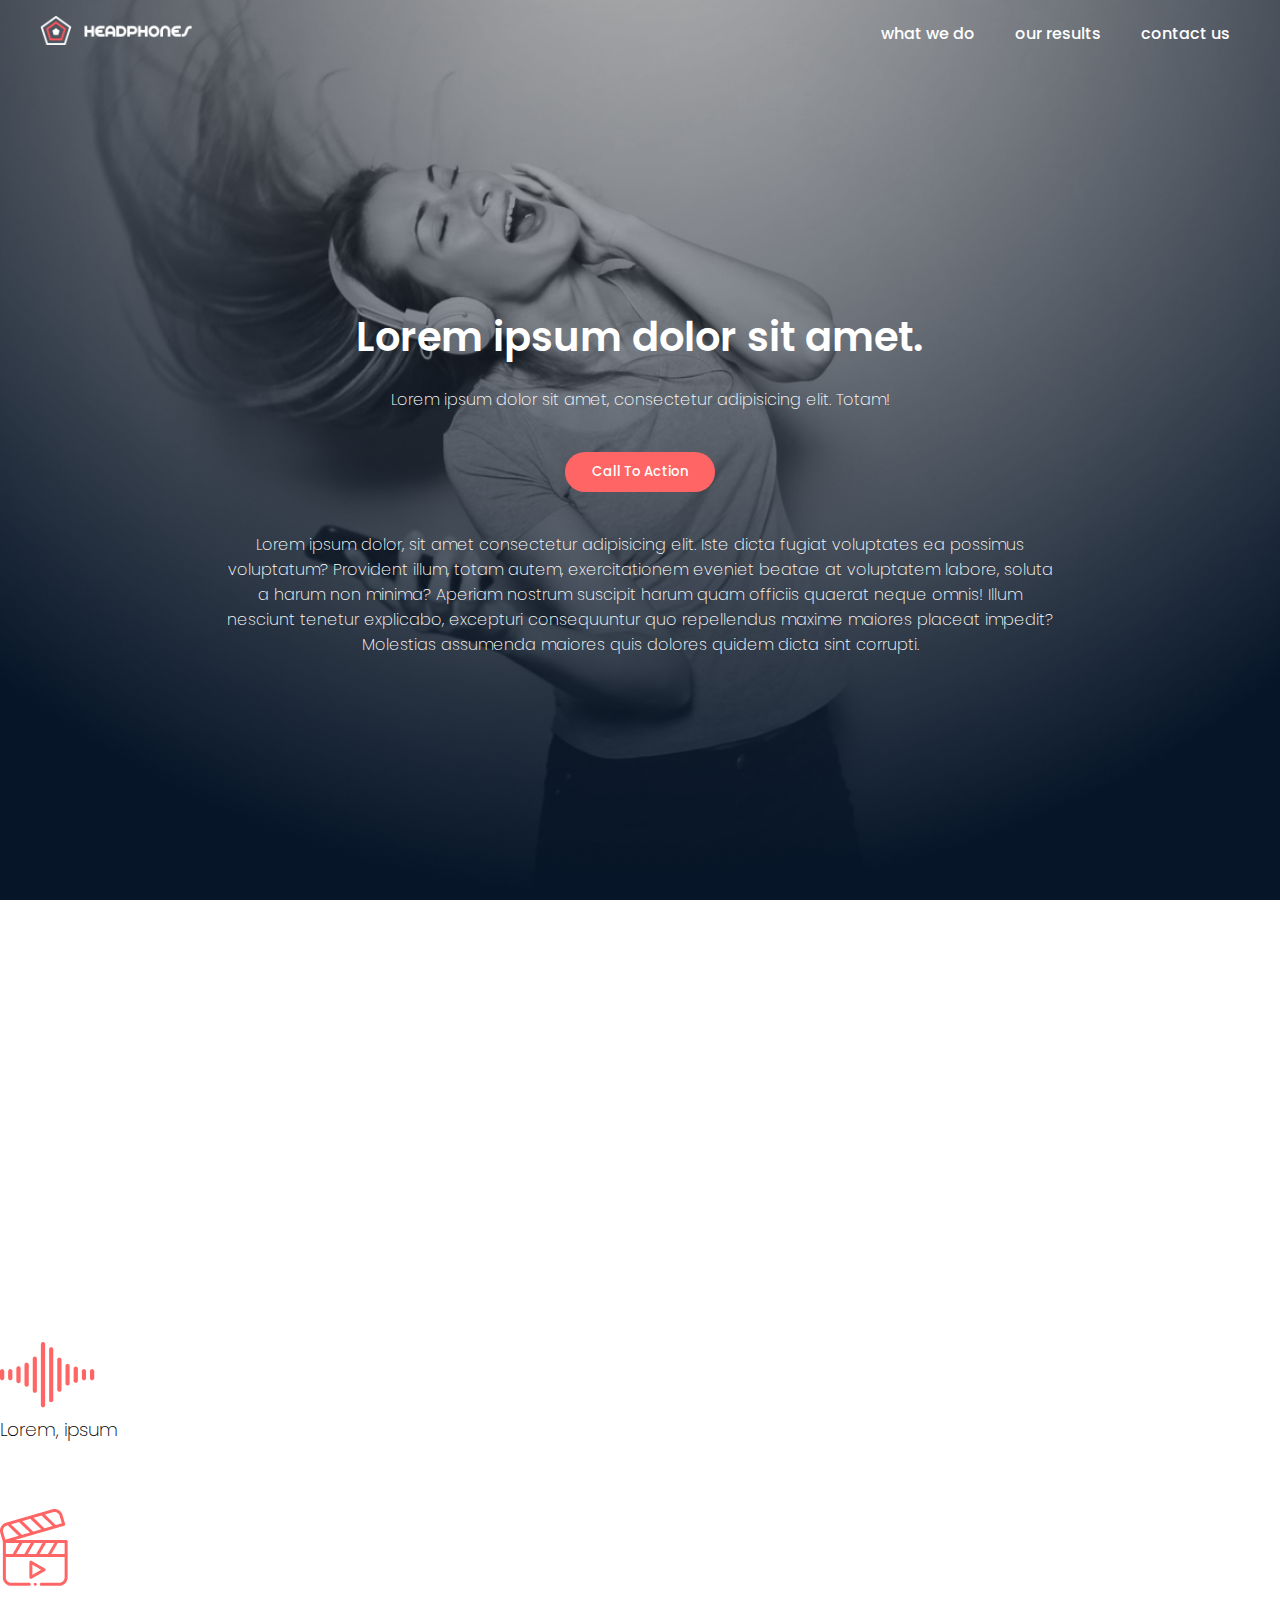
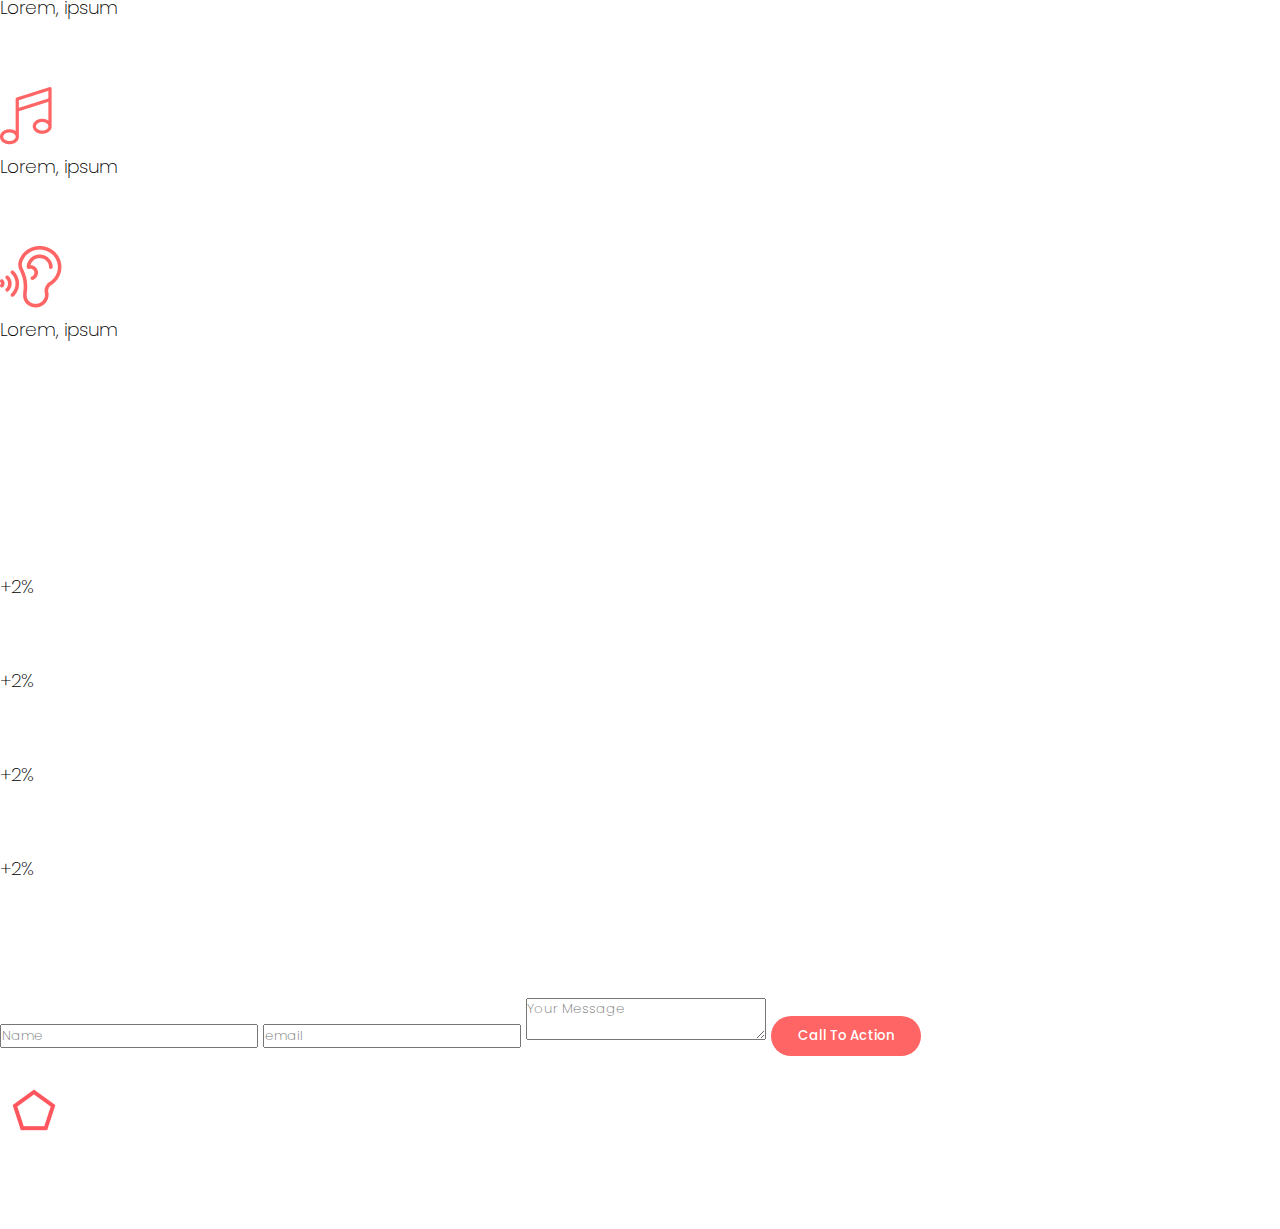
<file: headphones/0-index.html>
<!DOCTYPE html>
<html lang="en">
  <head>
    <meta charset="UTF-8" />
    <meta name="viewport" content="width=device-width, initial-scale=1.0" />
    <title>headphone</title>
    <link rel="stylesheet" href="0-styles.css" />
    <link rel="stylesheet" href="smartphone_style.css" />
    <link rel="stylesheet" href="tablet_style.css" />

    <!-- Google fonts -->
    <link rel="preconnect" href="https://fonts.googleapis.com" />
    <link rel="preconnect" href="https://fonts.gstatic.com" crossorigin />
    <link
      href="https://fonts.googleapis.com/css2?family=Poppins:ital,wght@0,100;0,200;0,300;0,400;0,500;0,600;0,700;0,800;0,900;1,100;1,200;1,300;1,400;1,500;1,600;1,700;1,800;1,900&display=swap"
      rel="stylesheet"
    />
  </head>
  <body>
    <header>
      <a class="logo" href="#home">
        <img src="images/logo_headphones.png" alt="Acme Headphones Logo" />
      </a>
      <nav>
        <ul>
          <li><a href="#whatwedo">what we do</a></li>
          <li><a href="#results_section">our results</a></li>
          <li><a href="#contact">contact us</a></li>
        </ul>
      </nav>
    </header>

    <main>
      <section class="home" id="home">
        <div class="home_content">
          <h1>Lorem ipsum dolor sit amet.</h1>

          <p>
            Lorem ipsum dolor sit amet, consectetur adipisicing elit. Totam!
          </p>

          <button>Call To Action</button>
          <p class="home_description">
            Lorem ipsum dolor, sit amet consectetur adipisicing elit. Iste dicta
            fugiat voluptates ea possimus voluptatum? Provident illum, totam
            autem, exercitationem eveniet beatae at voluptatem labore, soluta a
            harum non minima? Aperiam nostrum suscipit harum quam officiis
            quaerat neque omnis! Illum nesciunt tenetur explicabo, excepturi
            consequuntur quo repellendus maxime maiores placeat impedit?
            Molestias assumenda maiores quis dolores quidem dicta sint corrupti.
          </p>
        </div>
      </section>

      <section class="whatwedo" id="whatwedo">
        <div class="whatwedo_content">
          <h1>What we do…</h1>

          <p>
            Lorem ipsum dolor sit amet, consectetur adipiscing elit, sed do
            eiusmod tempor incididunt ut labore et dolore magna aliqua. Ut enim
            ad minim veniam, quis nostrud exercitation ullamco laboris nisi ut
            aliquip ex ea commodo consequat. Duis aute irure dolor in
            reprehenderit in voluptate velit esse cillum dolore eu fugiat nulla
            pariatur.
          </p>
        </div>

        <div class="services">
          <div class="service_card">
            <img src="images/sound-frecuency.png" alt="" />
            <h3>Lorem, ipsum</h3>
            <p>Lorem ipsum dolor sit amet, consectetur adipiscing elit.</p>
          </div>

          <div class="service_card">
            <img src="images/video.png" alt="" />
            <h3>Lorem, ipsum</h3>
            <p>Lorem ipsum dolor sit amet, consectetur adipiscing elit.</p>
          </div>

          <div class="service_card">
            <img src="images/music.png" alt="" />
            <h3>Lorem, ipsum</h3>
            <p>Lorem ipsum dolor sit amet, consectetur adipiscing elit.</p>
          </div>

          <div class="service_card">
            <img src="images/hearing.png" alt="" />
            <h3>Lorem, ipsum</h3>
            <p>Lorem ipsum dolor sit amet, consectetur adipiscing elit.</p>
          </div>
        </div>
      </section>

      <section class="results_section" id="results_section">
        <div class="results_content">
          <h1>Our results speak for themselves</h1>

          <p>
            Lorem ipsum dolor sit amet, consectetur adipiscing elit, sed do
            eiusmod tempor incididunt ut labore et dolore magna aliqua. Ut enim
            ad minim veniam, quis nostrud exercitation ullamco laboris nisi ut
            aliquip ex ea commodo consequat. Duis aute irure dolor in
            reprehenderit in voluptate velit esse cillum dolore eu fugiat nulla
            pariatur.
          </p>
        </div>

        <div class="container">
          <div class="results">
            <div class="results_card">
              <h3>+2%</h3>
              <p>Lorem ipsum dolor</p>
            </div>

            <div class="results_card">
              <h3>+2%</h3>
              <p>Lorem ipsum dolor</p>
            </div>

            <div class="results_card">
              <h3>+2%</h3>
              <p>Lorem ipsum dolor</p>
            </div>

            <div class="results_card">
              <h3>+2%</h3>
              <p>Lorem ipsum dolor</p>
            </div>
          </div>
        </div>
      </section>

      <section class="contact" id="contact">
        <div class="contact_us">
          <form action="">
            <h1>Contact Us</h1>
            <input type="text" placeholder="Name" />
            <input type="email" placeholder="email" />
            <textarea name="message" id="text" placeholder="Your Message"></textarea>
            <button type="submit">Call To Action</button>
          </form>
        </div>
      </section>
    </main>

    <footer>
      <div class="footer_content">
        <div class="footer_icons">
          <img src="images/logo_headphones.png" alt="" />
        </div>
        <div class="footer_icons">
          <img src="images/facebook.png" alt="" />
          <img src="images/instagram.png" alt="" />
          <img src="images/twitter.png" alt="" />
        </div>
      </div>

      <p>&copy;Headphones 2024</p>
    </footer>
  </body>
</html>
</file>
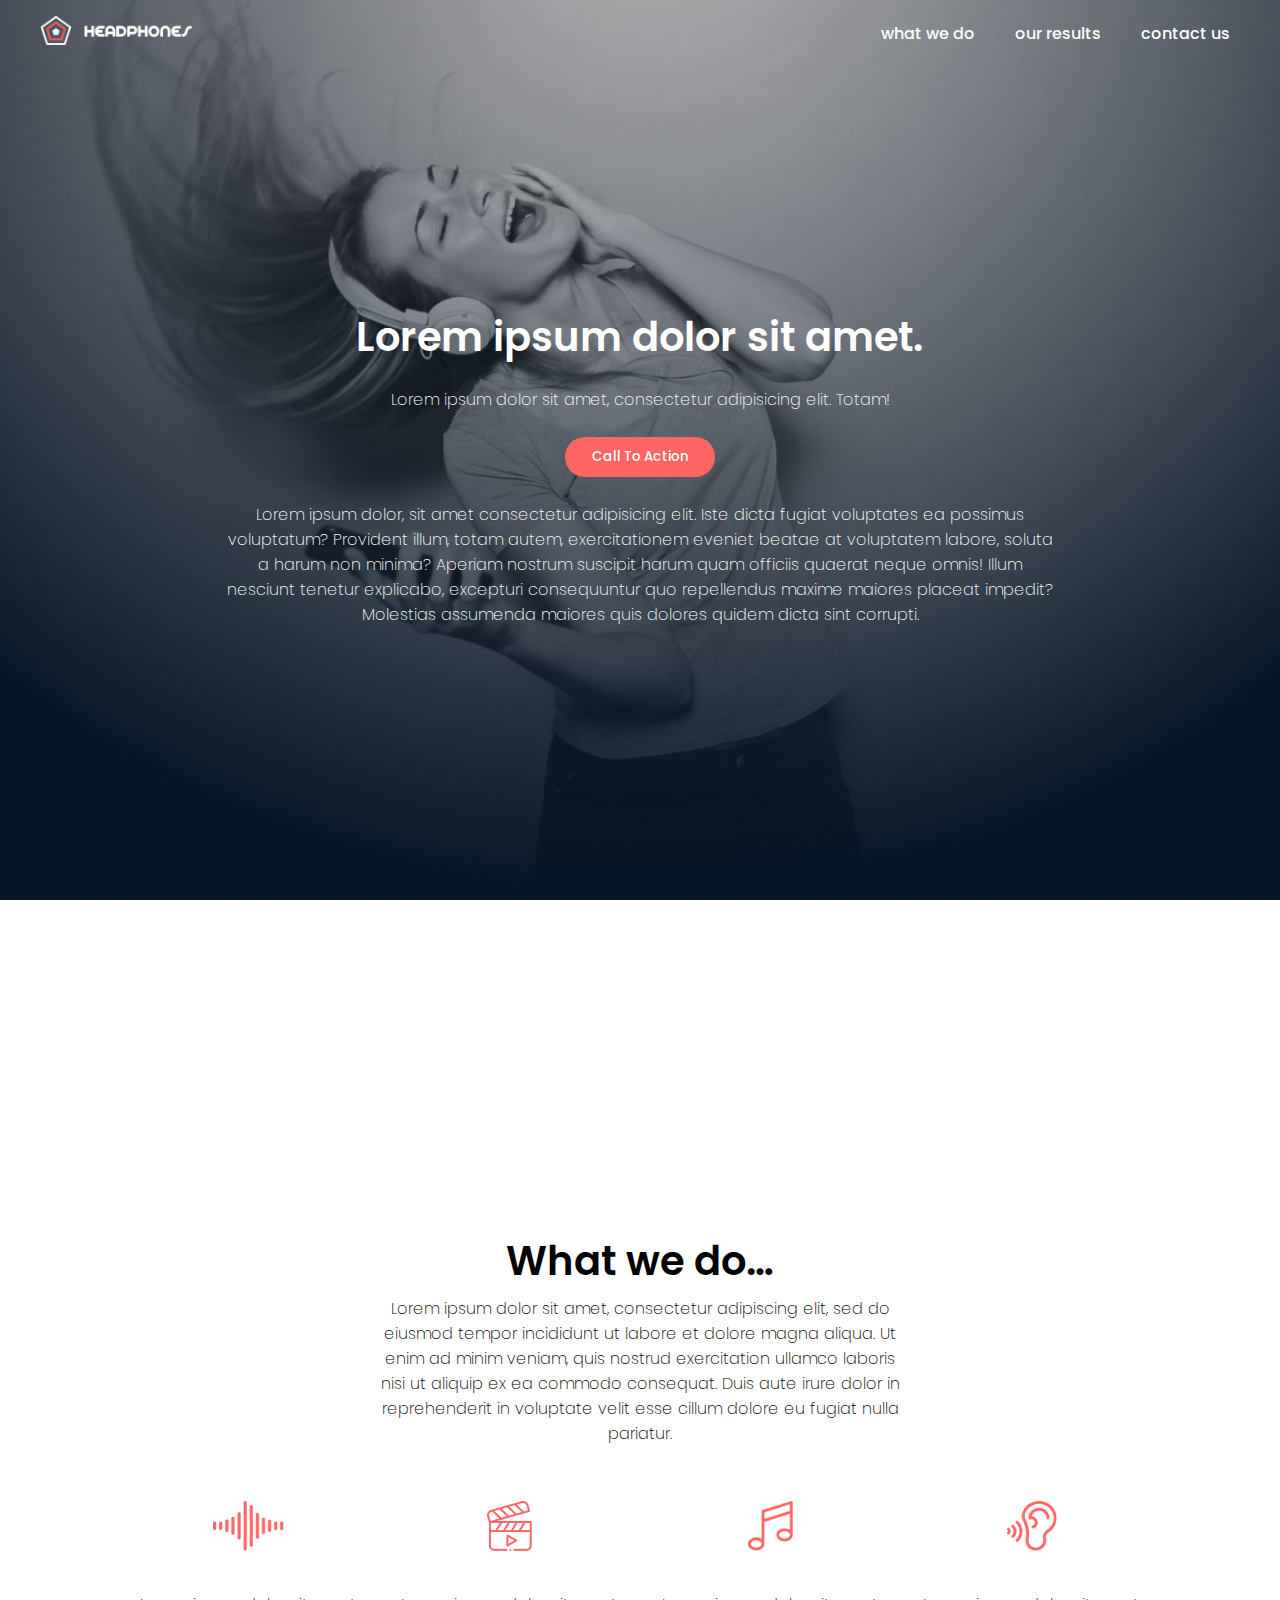
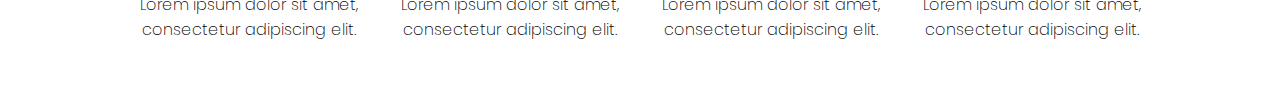
<file: headphones/1-index.html>
<!DOCTYPE html>
<html lang="en">
  <head>
    <meta charset="UTF-8" />
    <meta name="viewport" content="width=device-width, initial-scale=1.0" />
    <title>headphone</title>
    <link rel="stylesheet" href="1-styles.css" />
    <link rel="stylesheet" href="smartphone_style.css" />
    <link rel="stylesheet" href="tablet_style.css" />

    <!-- Google fonts -->
    <link rel="preconnect" href="https://fonts.googleapis.com" />
    <link rel="preconnect" href="https://fonts.gstatic.com" crossorigin />
    <link
      href="https://fonts.googleapis.com/css2?family=Poppins:ital,wght@0,100;0,200;0,300;0,400;0,500;0,600;0,700;0,800;0,900;1,100;1,200;1,300;1,400;1,500;1,600;1,700;1,800;1,900&display=swap"
      rel="stylesheet"
    />
  </head>
  <body>
    <header>
      <a class="logo" href="#home">
        <img src="images/logo_headphones.png" alt="Acme Headphones Logo" />
      </a>
      <nav>
        <ul>
          <li><a href="#whatwedo">what we do</a></li>
          <li><a href="#results_section">our results</a></li>
          <li><a href="#contact">contact us</a></li>
        </ul>
      </nav>
    </header>

    <main>
      <section class="home" id="home">
        <div class="home_content">
          <h1>Lorem ipsum dolor sit amet.</h1>

          <p>
            Lorem ipsum dolor sit amet, consectetur adipisicing elit. Totam!
          </p>

          <button>Call To Action</button>
          <p class="home_description">
            Lorem ipsum dolor, sit amet consectetur adipisicing elit. Iste dicta
            fugiat voluptates ea possimus voluptatum? Provident illum, totam
            autem, exercitationem eveniet beatae at voluptatem labore, soluta a
            harum non minima? Aperiam nostrum suscipit harum quam officiis
            quaerat neque omnis! Illum nesciunt tenetur explicabo, excepturi
            consequuntur quo repellendus maxime maiores placeat impedit?
            Molestias assumenda maiores quis dolores quidem dicta sint corrupti.
          </p>
        </div>
      </section>

      <section class="whatwedo" id="whatwedo">
        <div class="whatwedo_content">
          <h1>What we do…</h1>

          <p>
            Lorem ipsum dolor sit amet, consectetur adipiscing elit, sed do
            eiusmod tempor incididunt ut labore et dolore magna aliqua. Ut enim
            ad minim veniam, quis nostrud exercitation ullamco laboris nisi ut
            aliquip ex ea commodo consequat. Duis aute irure dolor in
            reprehenderit in voluptate velit esse cillum dolore eu fugiat nulla
            pariatur.
          </p>
        </div>

        <div class="services">
          <div class="service_card">
            <img src="images/sound-frecuency.png" alt="" />
            <h3>Lorem, ipsum</h3>
            <p>Lorem ipsum dolor sit amet, consectetur adipiscing elit.</p>
          </div>

          <div class="service_card">
            <img src="images/video.png" alt="" />
            <h3>Lorem, ipsum</h3>
            <p>Lorem ipsum dolor sit amet, consectetur adipiscing elit.</p>
          </div>

          <div class="service_card">
            <img src="images/music.png" alt="" />
            <h3>Lorem, ipsum</h3>
            <p>Lorem ipsum dolor sit amet, consectetur adipiscing elit.</p>
          </div>

          <div class="service_card">
            <img src="images/hearing.png" alt="" />
            <h3>Lorem, ipsum</h3>
            <p>Lorem ipsum dolor sit amet, consectetur adipiscing elit.</p>
          </div>
        </div>
      </section>

      
  </body>
</html>
</file>
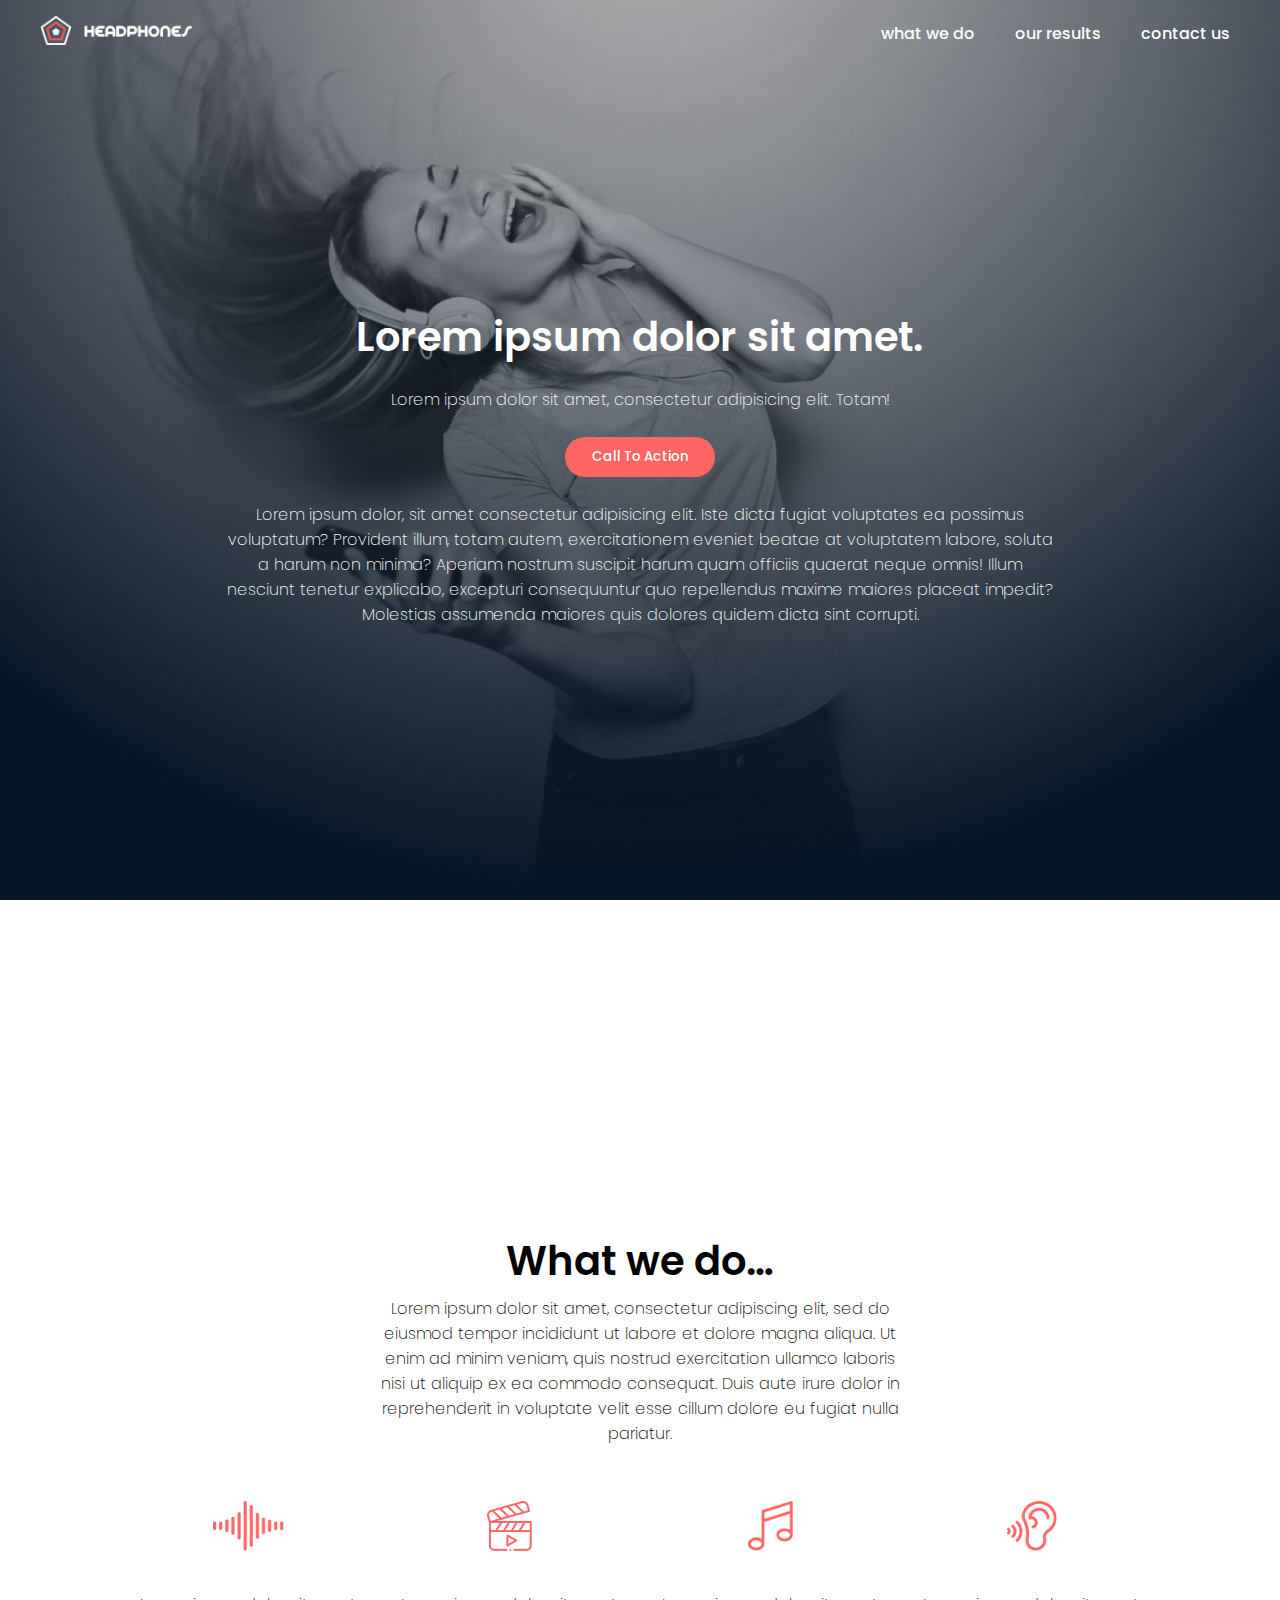
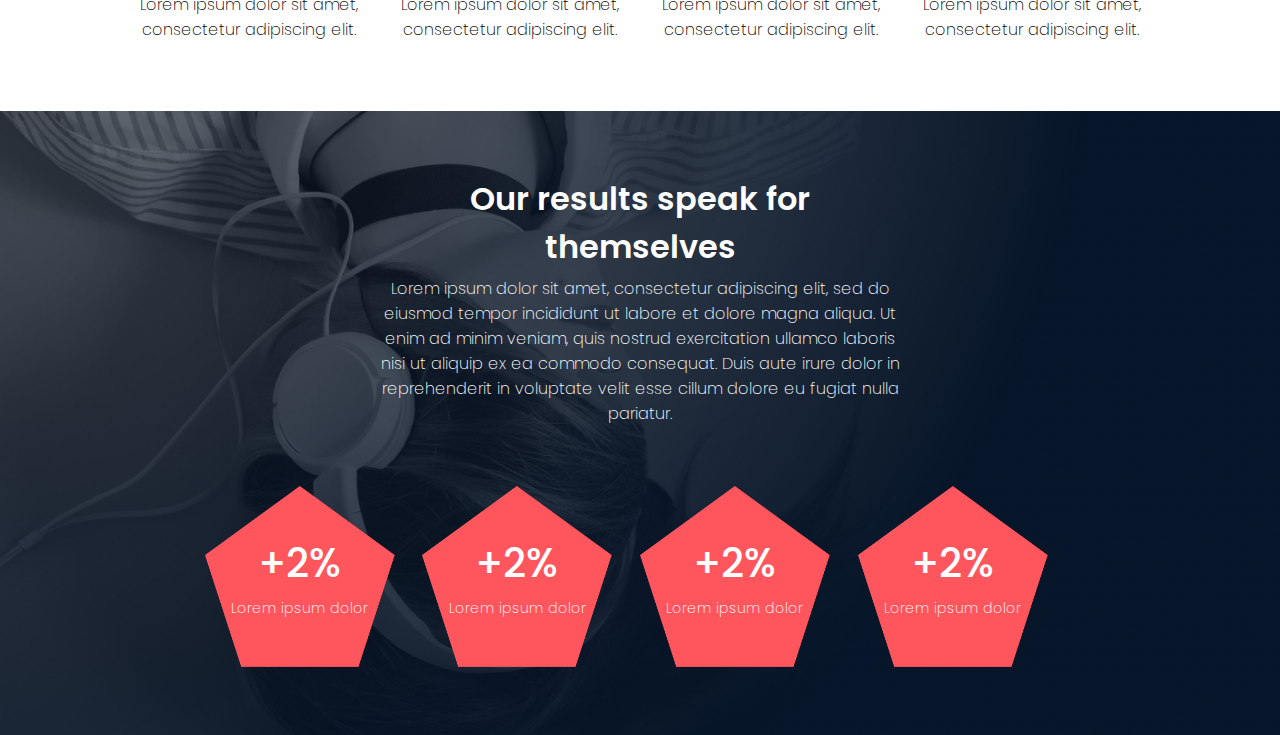
<file: headphones/2-index.html>
<!DOCTYPE html>
<html lang="en">
  <head>
    <meta charset="UTF-8" />
    <meta name="viewport" content="width=device-width, initial-scale=1.0" />
    <title>headphone</title>
    <link rel="stylesheet" href="2-styles.css" />
    <link rel="stylesheet" href="smartphone_style.css" />
    <link rel="stylesheet" href="tablet_style.css" />

    <!-- Google fonts -->
    <link rel="preconnect" href="https://fonts.googleapis.com" />
    <link rel="preconnect" href="https://fonts.gstatic.com" crossorigin />
    <link
      href="https://fonts.googleapis.com/css2?family=Poppins:ital,wght@0,100;0,200;0,300;0,400;0,500;0,600;0,700;0,800;0,900;1,100;1,200;1,300;1,400;1,500;1,600;1,700;1,800;1,900&display=swap"
      rel="stylesheet"
    />
  </head>
  <body>
    <header>
      <a class="logo" href="#home">
        <img src="images/logo_headphones.png" alt="Acme Headphones Logo" />
      </a>
      <nav>
        <ul>
          <li><a href="#whatwedo">what we do</a></li>
          <li><a href="#results_section">our results</a></li>
          <li><a href="#contact">contact us</a></li>
        </ul>
      </nav>
    </header>

    <main>
      <section class="home" id="home">
        <div class="home_content">
          <h1>Lorem ipsum dolor sit amet.</h1>

          <p>
            Lorem ipsum dolor sit amet, consectetur adipisicing elit. Totam!
          </p>

          <button>Call To Action</button>
          <p class="home_description">
            Lorem ipsum dolor, sit amet consectetur adipisicing elit. Iste dicta
            fugiat voluptates ea possimus voluptatum? Provident illum, totam
            autem, exercitationem eveniet beatae at voluptatem labore, soluta a
            harum non minima? Aperiam nostrum suscipit harum quam officiis
            quaerat neque omnis! Illum nesciunt tenetur explicabo, excepturi
            consequuntur quo repellendus maxime maiores placeat impedit?
            Molestias assumenda maiores quis dolores quidem dicta sint corrupti.
          </p>
        </div>
      </section>

      <section class="whatwedo" id="whatwedo">
        <div class="whatwedo_content">
          <h1>What we do…</h1>

          <p>
            Lorem ipsum dolor sit amet, consectetur adipiscing elit, sed do
            eiusmod tempor incididunt ut labore et dolore magna aliqua. Ut enim
            ad minim veniam, quis nostrud exercitation ullamco laboris nisi ut
            aliquip ex ea commodo consequat. Duis aute irure dolor in
            reprehenderit in voluptate velit esse cillum dolore eu fugiat nulla
            pariatur.
          </p>
        </div>

        <div class="services">
          <div class="service_card">
            <img src="images/sound-frecuency.png" alt="" />
            <h3>Lorem, ipsum</h3>
            <p>Lorem ipsum dolor sit amet, consectetur adipiscing elit.</p>
          </div>

          <div class="service_card">
            <img src="images/video.png" alt="" />
            <h3>Lorem, ipsum</h3>
            <p>Lorem ipsum dolor sit amet, consectetur adipiscing elit.</p>
          </div>

          <div class="service_card">
            <img src="images/music.png" alt="" />
            <h3>Lorem, ipsum</h3>
            <p>Lorem ipsum dolor sit amet, consectetur adipiscing elit.</p>
          </div>

          <div class="service_card">
            <img src="images/hearing.png" alt="" />
            <h3>Lorem, ipsum</h3>
            <p>Lorem ipsum dolor sit amet, consectetur adipiscing elit.</p>
          </div>
        </div>
      </section>

      <section class="results_section" id="results_section">
        <div class="results_content">
          <h1>Our results speak for themselves</h1>

          <p>
            Lorem ipsum dolor sit amet, consectetur adipiscing elit, sed do
            eiusmod tempor incididunt ut labore et dolore magna aliqua. Ut enim
            ad minim veniam, quis nostrud exercitation ullamco laboris nisi ut
            aliquip ex ea commodo consequat. Duis aute irure dolor in
            reprehenderit in voluptate velit esse cillum dolore eu fugiat nulla
            pariatur.
          </p>
        </div>

        <div class="container">
          <div class="results">
            <div class="results_card">
              <h3>+2%</h3>
              <p>Lorem ipsum dolor</p>
            </div>

            <div class="results_card">
              <h3>+2%</h3>
              <p>Lorem ipsum dolor</p>
            </div>

            <div class="results_card">
              <h3>+2%</h3>
              <p>Lorem ipsum dolor</p>
            </div>

            <div class="results_card">
              <h3>+2%</h3>
              <p>Lorem ipsum dolor</p>
            </div>
          </div>
        </div>
      </section>

  </body>
</html>
</file>
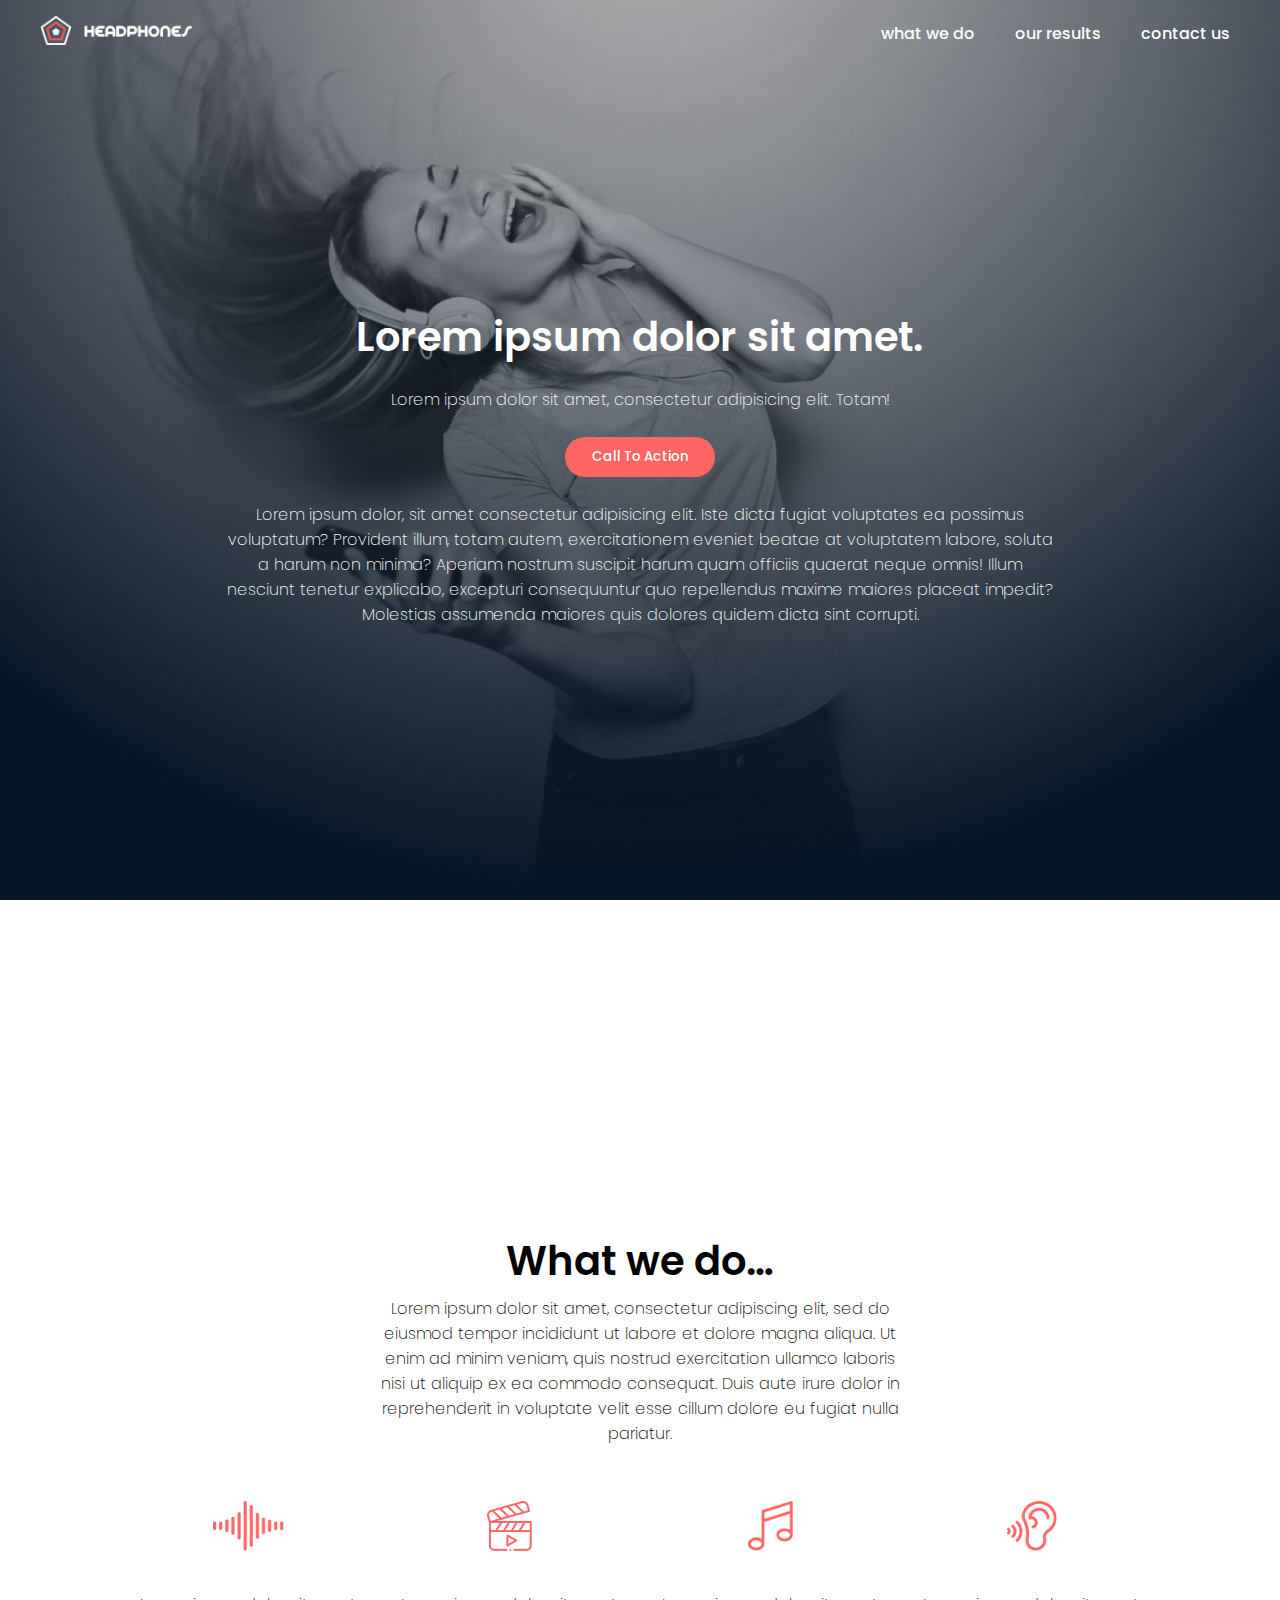
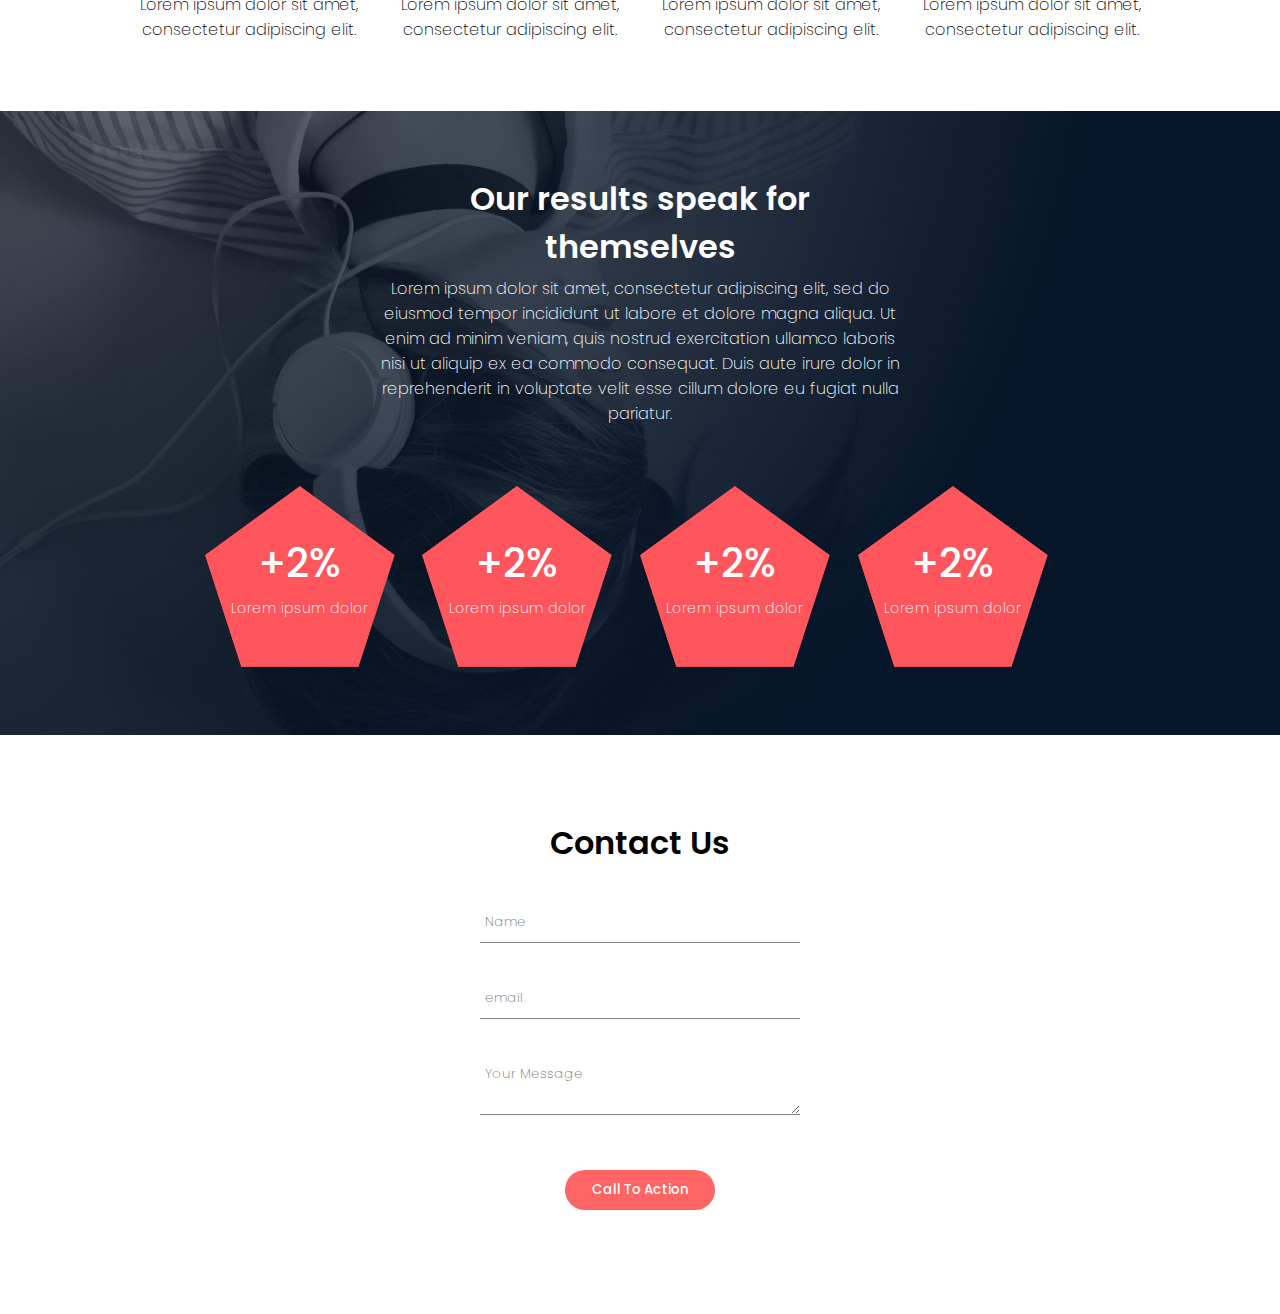
<file: headphones/3-index.html>
<!DOCTYPE html>
<html lang="en">
  <head>
    <meta charset="UTF-8" />
    <meta name="viewport" content="width=device-width, initial-scale=1.0" />
    <title>headphone</title>
    <link rel="stylesheet" href="3-styles.css" />
    <link rel="stylesheet" href="smartphone_style.css" />
    <link rel="stylesheet" href="tablet_style.css" />

    <!-- Google fonts -->
    <link rel="preconnect" href="https://fonts.googleapis.com" />
    <link rel="preconnect" href="https://fonts.gstatic.com" crossorigin />
    <link
      href="https://fonts.googleapis.com/css2?family=Poppins:ital,wght@0,100;0,200;0,300;0,400;0,500;0,600;0,700;0,800;0,900;1,100;1,200;1,300;1,400;1,500;1,600;1,700;1,800;1,900&display=swap"
      rel="stylesheet"
    />
  </head>
  <body>
    <header>
      <a class="logo" href="#home">
        <img src="images/logo_headphones.png" alt="Acme Headphones Logo" />
      </a>
      <nav>
        <ul>
          <li><a href="#whatwedo">what we do</a></li>
          <li><a href="#results_section">our results</a></li>
          <li><a href="#contact">contact us</a></li>
        </ul>
      </nav>
    </header>

    <main>
      <section class="home" id="home">
        <div class="home_content">
          <h1>Lorem ipsum dolor sit amet.</h1>

          <p>
            Lorem ipsum dolor sit amet, consectetur adipisicing elit. Totam!
          </p>

          <button>Call To Action</button>
          <p class="home_description">
            Lorem ipsum dolor, sit amet consectetur adipisicing elit. Iste dicta
            fugiat voluptates ea possimus voluptatum? Provident illum, totam
            autem, exercitationem eveniet beatae at voluptatem labore, soluta a
            harum non minima? Aperiam nostrum suscipit harum quam officiis
            quaerat neque omnis! Illum nesciunt tenetur explicabo, excepturi
            consequuntur quo repellendus maxime maiores placeat impedit?
            Molestias assumenda maiores quis dolores quidem dicta sint corrupti.
          </p>
        </div>
      </section>

      <section class="whatwedo" id="whatwedo">
        <div class="whatwedo_content">
          <h1>What we do…</h1>

          <p>
            Lorem ipsum dolor sit amet, consectetur adipiscing elit, sed do
            eiusmod tempor incididunt ut labore et dolore magna aliqua. Ut enim
            ad minim veniam, quis nostrud exercitation ullamco laboris nisi ut
            aliquip ex ea commodo consequat. Duis aute irure dolor in
            reprehenderit in voluptate velit esse cillum dolore eu fugiat nulla
            pariatur.
          </p>
        </div>

        <div class="services">
          <div class="service_card">
            <img src="images/sound-frecuency.png" alt="" />
            <h3>Lorem, ipsum</h3>
            <p>Lorem ipsum dolor sit amet, consectetur adipiscing elit.</p>
          </div>

          <div class="service_card">
            <img src="images/video.png" alt="" />
            <h3>Lorem, ipsum</h3>
            <p>Lorem ipsum dolor sit amet, consectetur adipiscing elit.</p>
          </div>

          <div class="service_card">
            <img src="images/music.png" alt="" />
            <h3>Lorem, ipsum</h3>
            <p>Lorem ipsum dolor sit amet, consectetur adipiscing elit.</p>
          </div>

          <div class="service_card">
            <img src="images/hearing.png" alt="" />
            <h3>Lorem, ipsum</h3>
            <p>Lorem ipsum dolor sit amet, consectetur adipiscing elit.</p>
          </div>
        </div>
      </section>

      <section class="results_section" id="results_section">
        <div class="results_content">
          <h1>Our results speak for themselves</h1>

          <p>
            Lorem ipsum dolor sit amet, consectetur adipiscing elit, sed do
            eiusmod tempor incididunt ut labore et dolore magna aliqua. Ut enim
            ad minim veniam, quis nostrud exercitation ullamco laboris nisi ut
            aliquip ex ea commodo consequat. Duis aute irure dolor in
            reprehenderit in voluptate velit esse cillum dolore eu fugiat nulla
            pariatur.
          </p>
        </div>

        <div class="container">
          <div class="results">
            <div class="results_card">
              <h3>+2%</h3>
              <p>Lorem ipsum dolor</p>
            </div>

            <div class="results_card">
              <h3>+2%</h3>
              <p>Lorem ipsum dolor</p>
            </div>

            <div class="results_card">
              <h3>+2%</h3>
              <p>Lorem ipsum dolor</p>
            </div>

            <div class="results_card">
              <h3>+2%</h3>
              <p>Lorem ipsum dolor</p>
            </div>
          </div>
        </div>
      </section>

      <section class="contact" id="contact">
        <div class="contact_us">
          <form action="">
            <h1>Contact Us</h1>
            <input type="text" placeholder="Name" />
            <input type="email" placeholder="email" />
            <textarea name="message" id="text" placeholder="Your Message"></textarea>
            <button type="submit">Call To Action</button>
          </form>
        </div>
      </section>
    </main>

  </body>
</html>
</file>
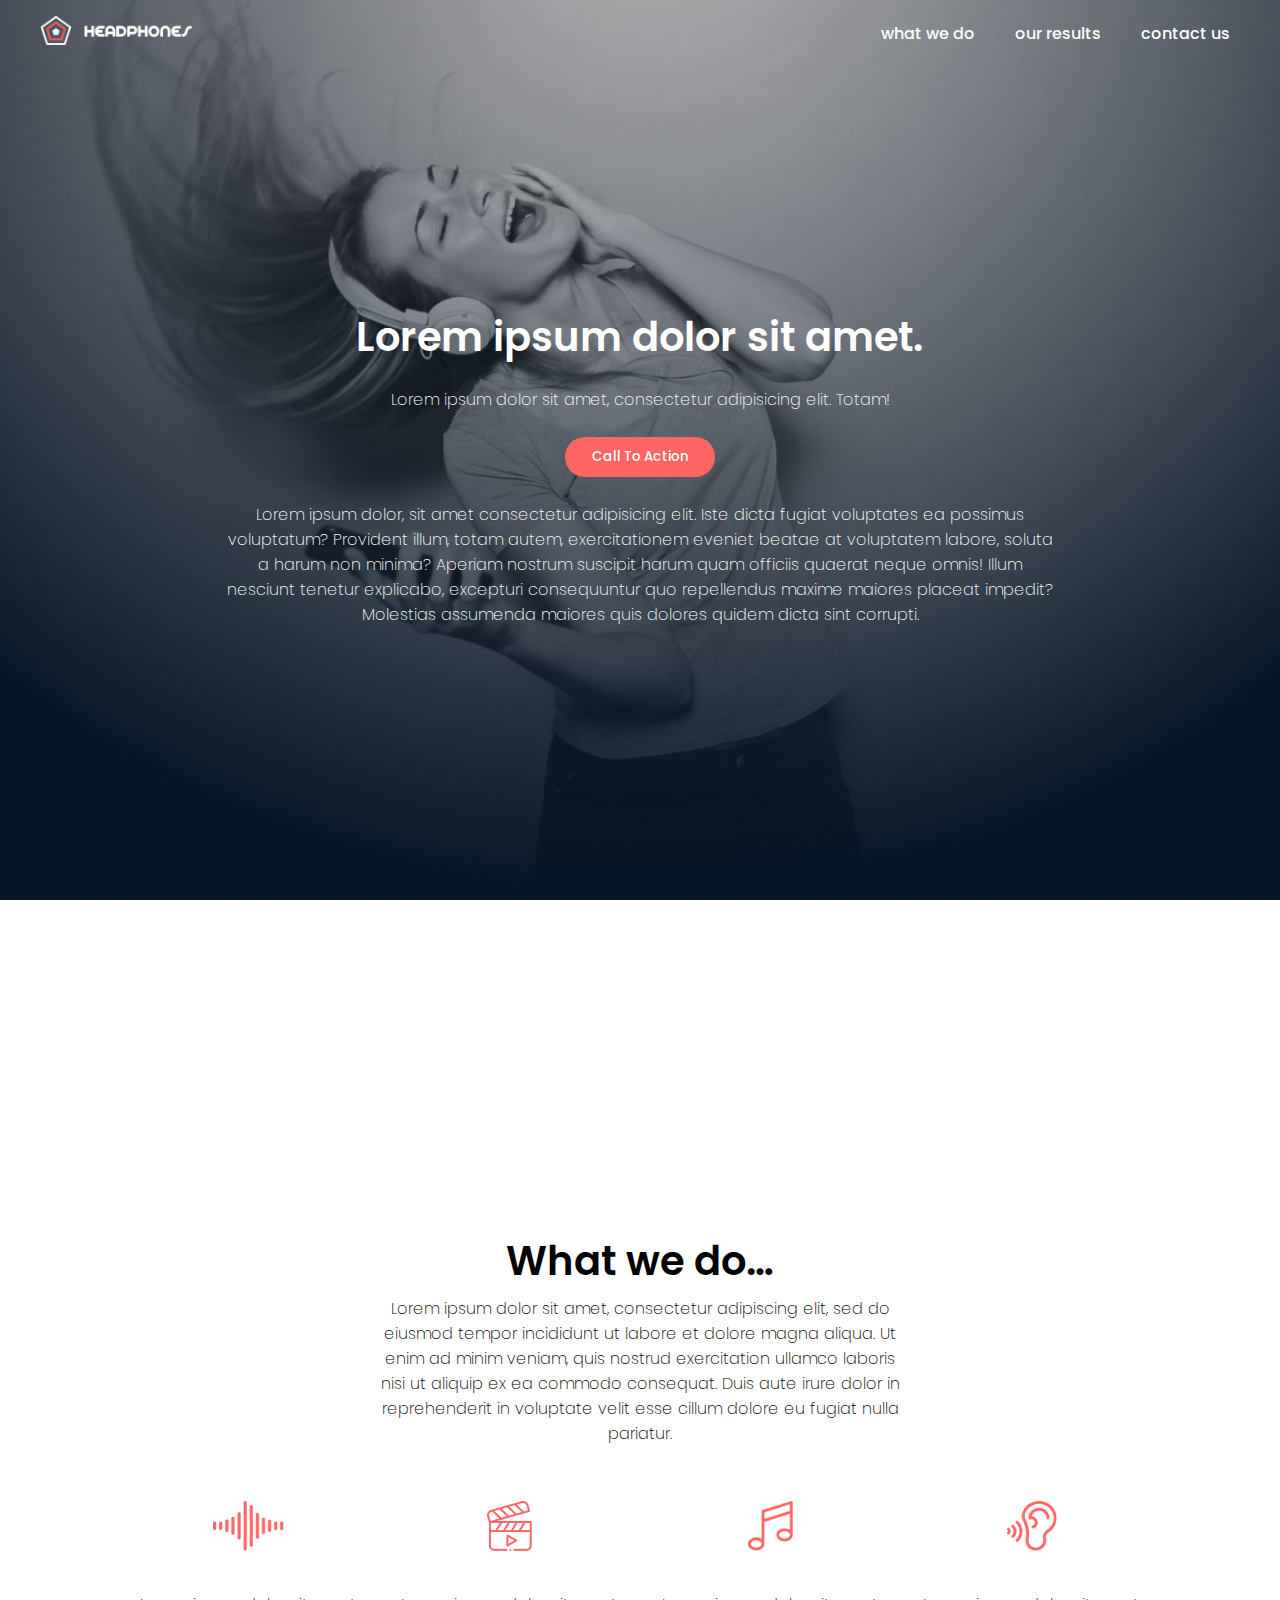
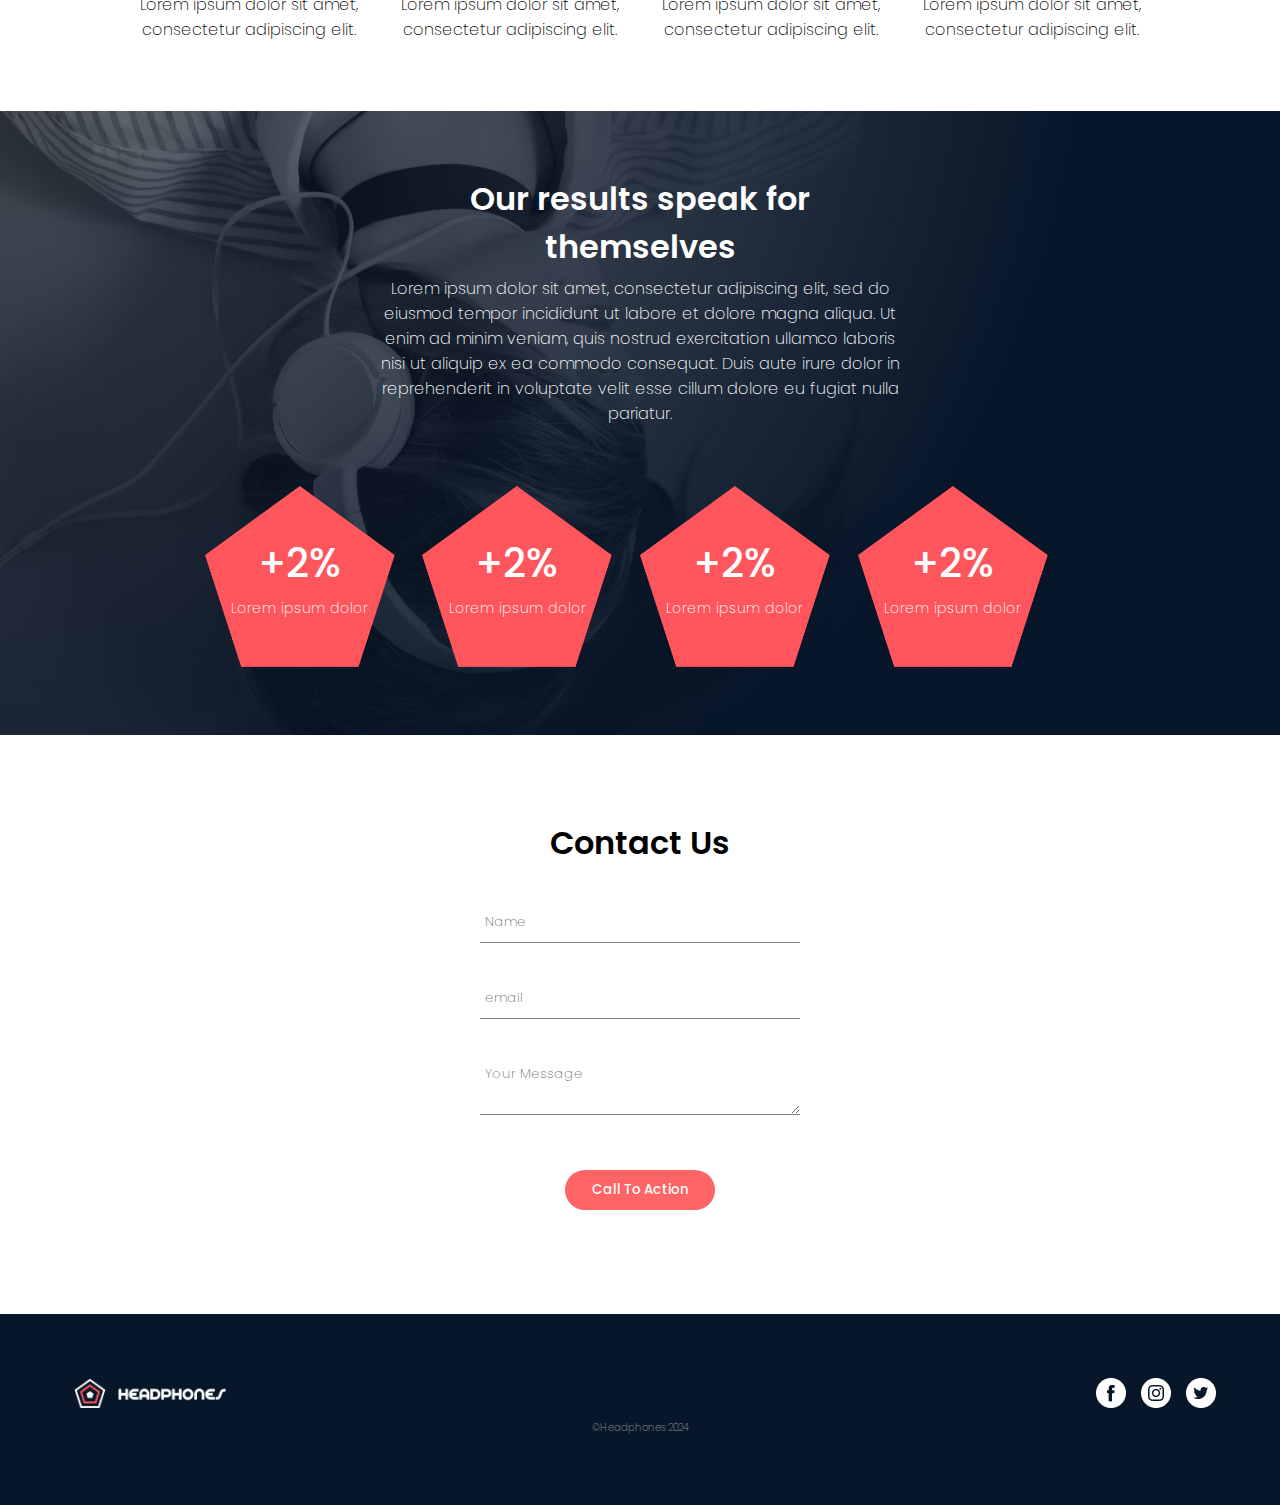
<file: headphones/4-index.html>
<!DOCTYPE html>
<html lang="en">
  <head>
    <meta charset="UTF-8" />
    <meta name="viewport" content="width=device-width, initial-scale=1.0" />
    <title>headphone</title>
    <link rel="stylesheet" href="4-styles.css" />
    <link rel="stylesheet" href="smartphone_style.css" />
    <link rel="stylesheet" href="tablet_style.css" />

    <!-- Google fonts -->
    <link rel="preconnect" href="https://fonts.googleapis.com" />
    <link rel="preconnect" href="https://fonts.gstatic.com" crossorigin />
    <link
      href="https://fonts.googleapis.com/css2?family=Poppins:ital,wght@0,100;0,200;0,300;0,400;0,500;0,600;0,700;0,800;0,900;1,100;1,200;1,300;1,400;1,500;1,600;1,700;1,800;1,900&display=swap"
      rel="stylesheet"
    />
  </head>
  <body>
    <header>
      <a class="logo" href="#home">
        <img src="images/logo_headphones.png" alt="Acme Headphones Logo" />
      </a>
      <nav>
        <ul>
          <li><a href="#whatwedo">what we do</a></li>
          <li><a href="#results_section">our results</a></li>
          <li><a href="#contact">contact us</a></li>
        </ul>
      </nav>
    </header>

    <main>
      <section class="home" id="home">
        <div class="home_content">
          <h1>Lorem ipsum dolor sit amet.</h1>

          <p>
            Lorem ipsum dolor sit amet, consectetur adipisicing elit. Totam!
          </p>

          <button>Call To Action</button>
          <p class="home_description">
            Lorem ipsum dolor, sit amet consectetur adipisicing elit. Iste dicta
            fugiat voluptates ea possimus voluptatum? Provident illum, totam
            autem, exercitationem eveniet beatae at voluptatem labore, soluta a
            harum non minima? Aperiam nostrum suscipit harum quam officiis
            quaerat neque omnis! Illum nesciunt tenetur explicabo, excepturi
            consequuntur quo repellendus maxime maiores placeat impedit?
            Molestias assumenda maiores quis dolores quidem dicta sint corrupti.
          </p>
        </div>
      </section>

      <section class="whatwedo" id="whatwedo">
        <div class="whatwedo_content">
          <h1>What we do…</h1>

          <p>
            Lorem ipsum dolor sit amet, consectetur adipiscing elit, sed do
            eiusmod tempor incididunt ut labore et dolore magna aliqua. Ut enim
            ad minim veniam, quis nostrud exercitation ullamco laboris nisi ut
            aliquip ex ea commodo consequat. Duis aute irure dolor in
            reprehenderit in voluptate velit esse cillum dolore eu fugiat nulla
            pariatur.
          </p>
        </div>

        <div class="services">
          <div class="service_card">
            <img src="images/sound-frecuency.png" alt="" />
            <h3>Lorem, ipsum</h3>
            <p>Lorem ipsum dolor sit amet, consectetur adipiscing elit.</p>
          </div>

          <div class="service_card">
            <img src="images/video.png" alt="" />
            <h3>Lorem, ipsum</h3>
            <p>Lorem ipsum dolor sit amet, consectetur adipiscing elit.</p>
          </div>

          <div class="service_card">
            <img src="images/music.png" alt="" />
            <h3>Lorem, ipsum</h3>
            <p>Lorem ipsum dolor sit amet, consectetur adipiscing elit.</p>
          </div>

          <div class="service_card">
            <img src="images/hearing.png" alt="" />
            <h3>Lorem, ipsum</h3>
            <p>Lorem ipsum dolor sit amet, consectetur adipiscing elit.</p>
          </div>
        </div>
      </section>

      <section class="results_section" id="results_section">
        <div class="results_content">
          <h1>Our results speak for themselves</h1>

          <p>
            Lorem ipsum dolor sit amet, consectetur adipiscing elit, sed do
            eiusmod tempor incididunt ut labore et dolore magna aliqua. Ut enim
            ad minim veniam, quis nostrud exercitation ullamco laboris nisi ut
            aliquip ex ea commodo consequat. Duis aute irure dolor in
            reprehenderit in voluptate velit esse cillum dolore eu fugiat nulla
            pariatur.
          </p>
        </div>

        <div class="container">
          <div class="results">
            <div class="results_card">
              <h3>+2%</h3>
              <p>Lorem ipsum dolor</p>
            </div>

            <div class="results_card">
              <h3>+2%</h3>
              <p>Lorem ipsum dolor</p>
            </div>

            <div class="results_card">
              <h3>+2%</h3>
              <p>Lorem ipsum dolor</p>
            </div>

            <div class="results_card">
              <h3>+2%</h3>
              <p>Lorem ipsum dolor</p>
            </div>
          </div>
        </div>
      </section>

      <section class="contact" id="contact">
        <div class="contact_us">
          <form action="">
            <h1>Contact Us</h1>
            <input type="text" placeholder="Name" />
            <input type="email" placeholder="email" />
            <textarea name="message" id="text" placeholder="Your Message"></textarea>
            <button type="submit">Call To Action</button>
          </form>
        </div>
      </section>
    </main>

    <footer>
      <div class="footer_content">
        <div class="footer_icons">
          <img src="images/logo_headphones.png" alt="" />
        </div>
        <div class="footer_icons">
          <img src="images/facebook.png" alt="" />
          <img src="images/instagram.png" alt="" />
          <img src="images/twitter.png" alt="" />
        </div>
      </div>

      <p>&copy;Headphones 2024</p>
    </footer>
  </body>
</html>
</file>
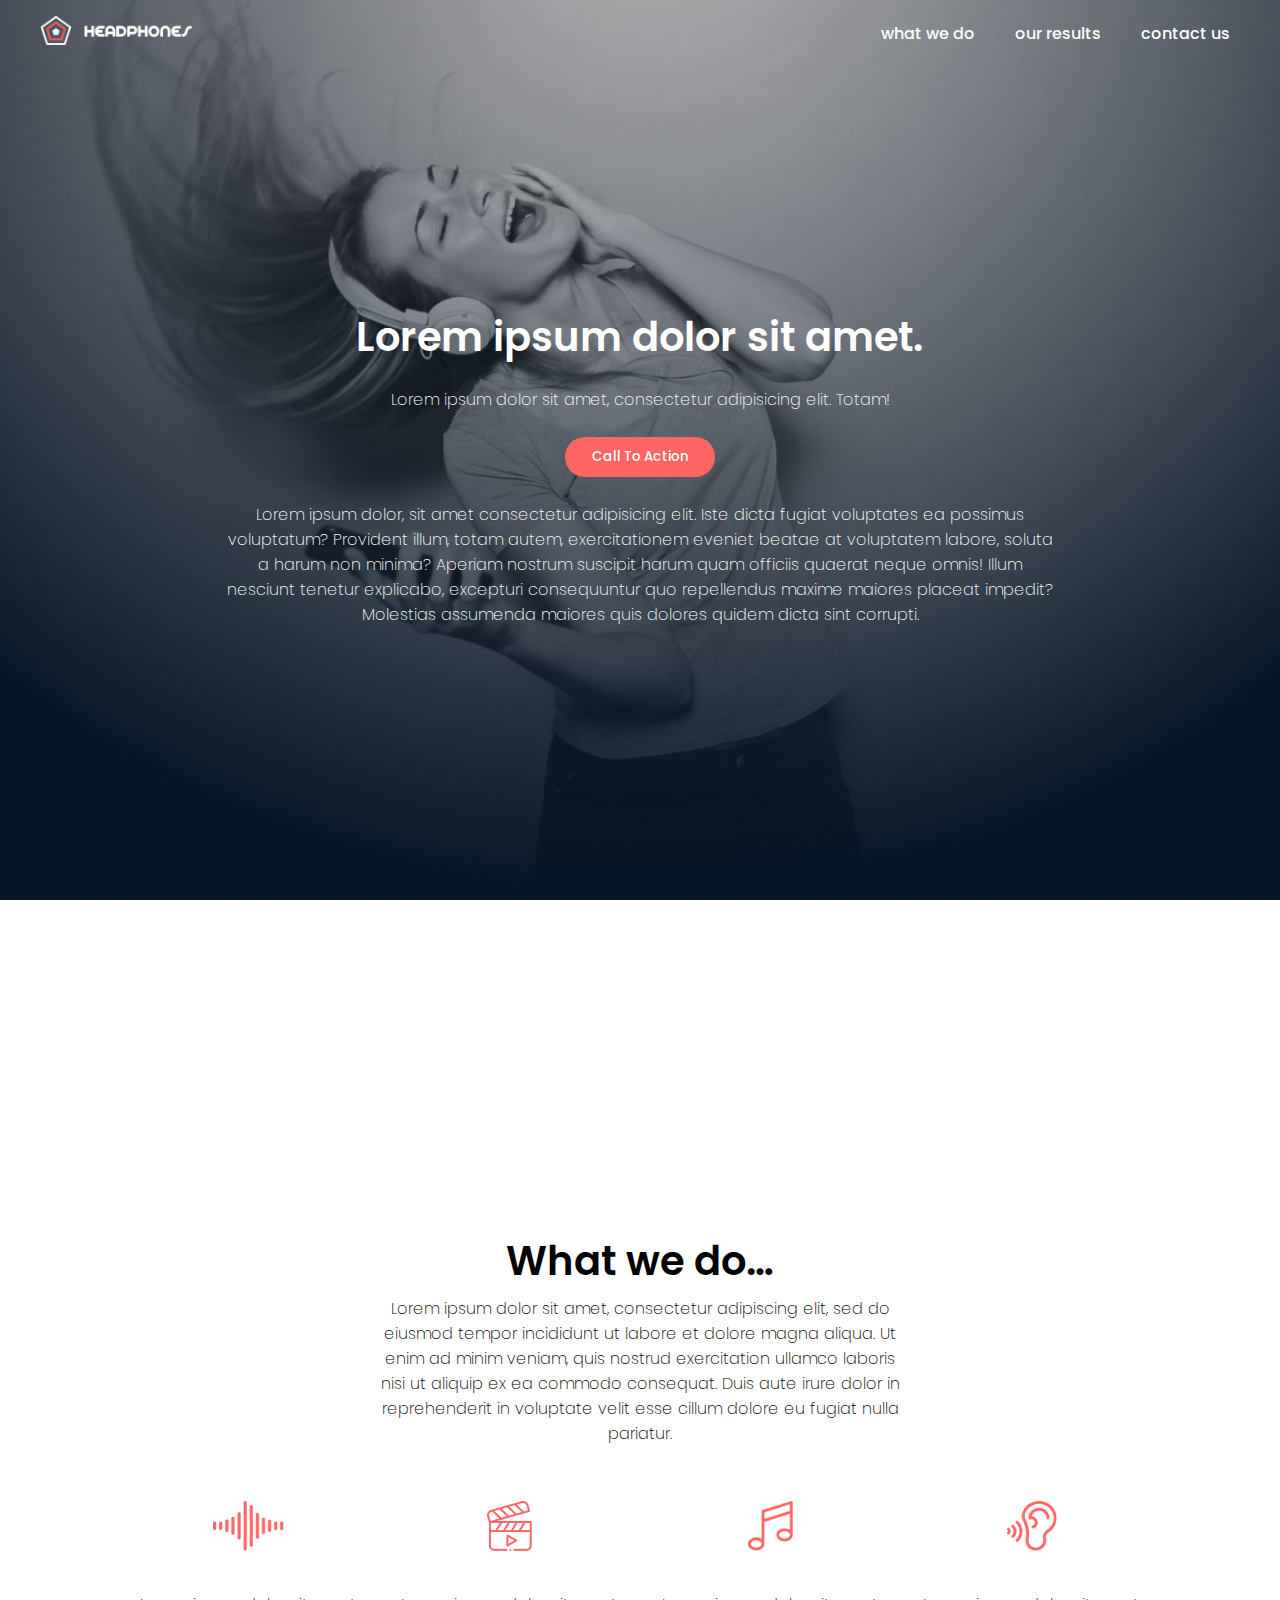
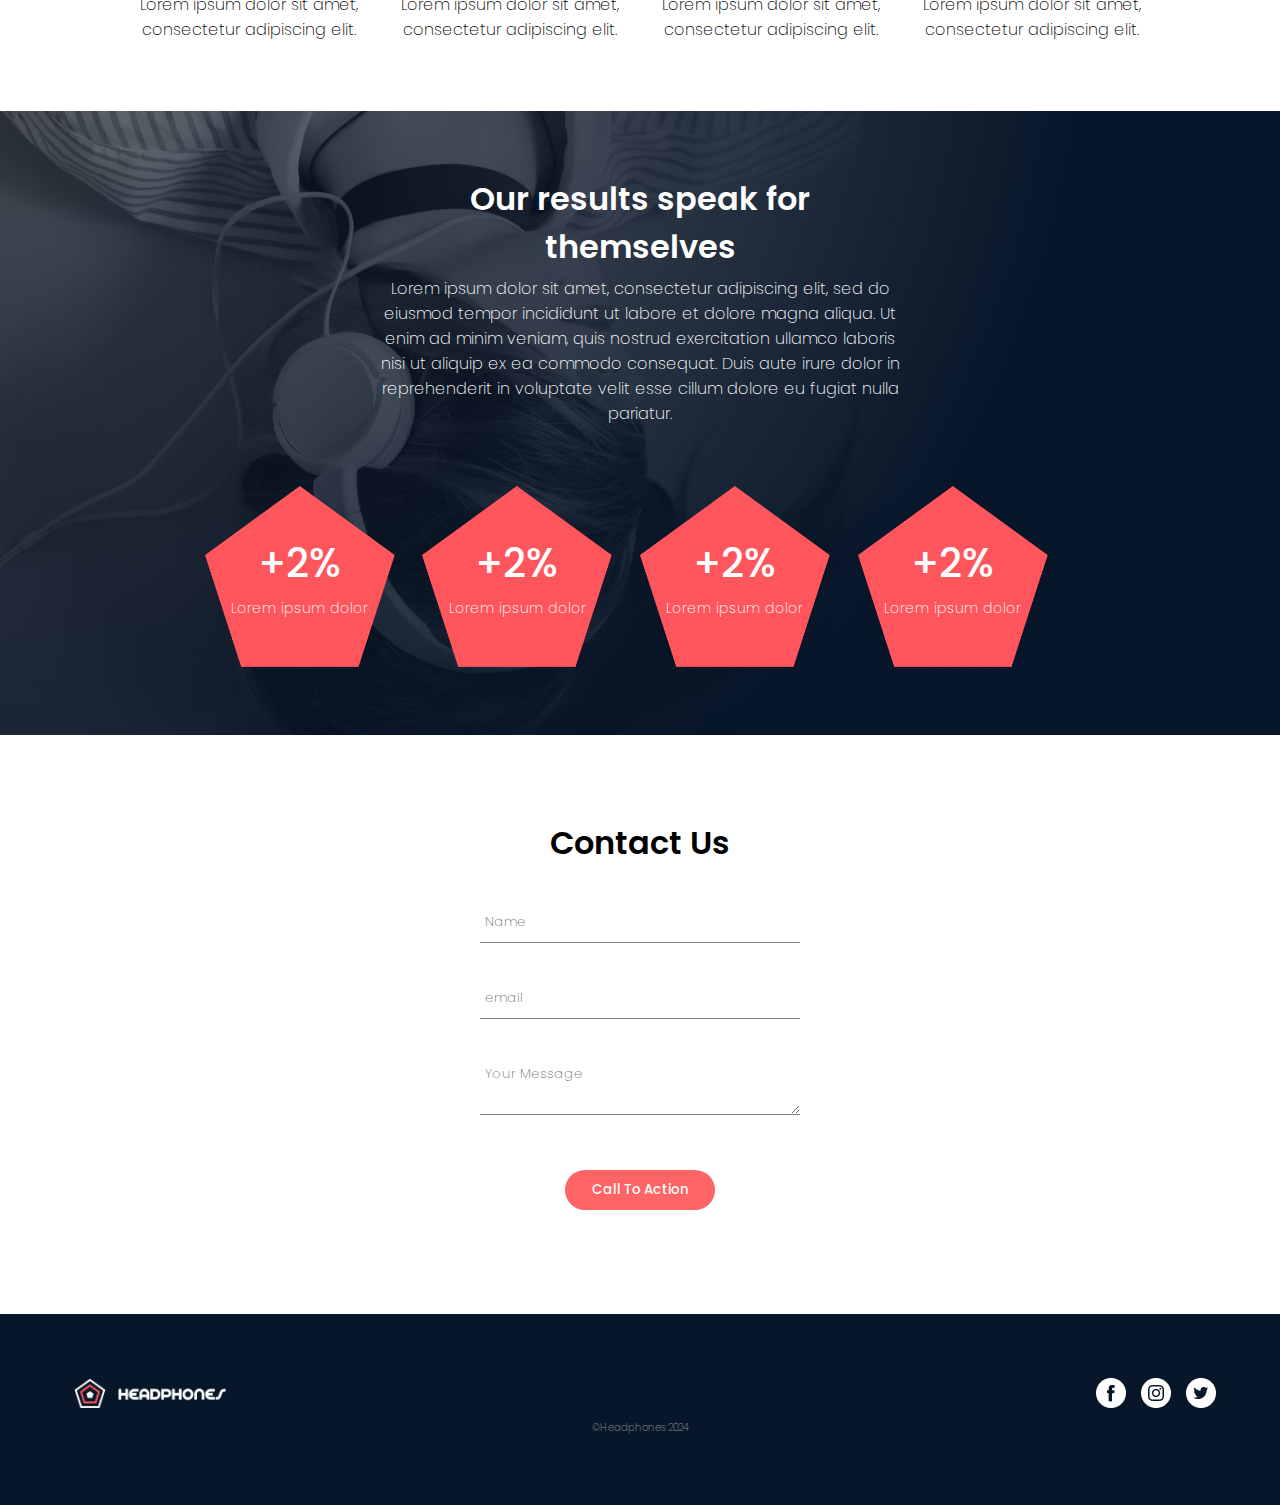
<file: headphones/7-index.html>
<!DOCTYPE html>
<html lang="en">
  <head>
    <meta charset="UTF-8" />
    <meta name="viewport" content="width=device-width, initial-scale=1.0" />
    <title>headphone</title>
    <link rel="stylesheet" href="7-styles.css" />
    <link rel="stylesheet" href="smartphone_style.css" />
    <link rel="stylesheet" href="tablet_style.css" />

    <!-- Google Icons -->
    <link rel="stylesheet" href="https://fonts.googleapis.com/css2?family=Material+Symbols+Outlined:opsz,wght,FILL,GRAD@20..48,100..700,0..1,-50..200" />

    <!-- Google fonts -->
    <link rel="preconnect" href="https://fonts.googleapis.com" />
    <link rel="preconnect" href="https://fonts.gstatic.com" crossorigin />
    <link
      href="https://fonts.googleapis.com/css2?family=Poppins:ital,wght@0,100;0,200;0,300;0,400;0,500;0,600;0,700;0,800;0,900;1,100;1,200;1,300;1,400;1,500;1,600;1,700;1,800;1,900&display=swap"
      rel="stylesheet"
    />
  </head>
  <body>
    <header>
      <input type="checkbox" id="menu-toggle" class="menu-toggle">
      <label for="menu-toggle" class="menu-icon">
          <span class="material-symbols-outlined menu-open">menu</span>
          <span class="material-symbols-outlined menu-close">close</span>
      </label>
      
      <a class="logo" href="#home">
        <img src="images/logo_headphones.png" alt="Acme Headphones Logo" />
      </a>
      <nav>
        <ul>
          <li><a href="#whatwedo">what we do</a></li>
          <li><a href="#results_section">our results</a></li>
          <li><a href="#contact">contact us</a></li>
        </ul>
      </nav>
      
    </header>

    <main>
      <section class="home" id="home">
        <div class="home_content">
          <h1>Lorem ipsum dolor sit amet.</h1>

          <p>
            Lorem ipsum dolor sit amet, consectetur adipisicing elit. Totam!
          </p>

          <button>Call To Action</button>
          <p class="home_description">
            Lorem ipsum dolor, sit amet consectetur adipisicing elit. Iste dicta
            fugiat voluptates ea possimus voluptatum? Provident illum, totam
            autem, exercitationem eveniet beatae at voluptatem labore, soluta a
            harum non minima? Aperiam nostrum suscipit harum quam officiis
            quaerat neque omnis! Illum nesciunt tenetur explicabo, excepturi
            consequuntur quo repellendus maxime maiores placeat impedit?
            Molestias assumenda maiores quis dolores quidem dicta sint corrupti.
          </p>
        </div>
      </section>

      <section class="whatwedo" id="whatwedo">
        <div class="whatwedo_content">
          <h1>What we do…</h1>

          <p>
            Lorem ipsum dolor sit amet, consectetur adipiscing elit, sed do
            eiusmod tempor incididunt ut labore et dolore magna aliqua. Ut enim
            ad minim veniam, quis nostrud exercitation ullamco laboris nisi ut
            aliquip ex ea commodo consequat. Duis aute irure dolor in
            reprehenderit in voluptate velit esse cillum dolore eu fugiat nulla
            pariatur.
          </p>
        </div>

        <div class="services">
          <div class="service_card">
            <img src="images/sound-frecuency.png" alt="" />
            <h3>Lorem, ipsum</h3>
            <p>Lorem ipsum dolor sit amet, consectetur adipiscing elit.</p>
          </div>

          <div class="service_card">
            <img src="images/video.png" alt="" />
            <h3>Lorem, ipsum</h3>
            <p>Lorem ipsum dolor sit amet, consectetur adipiscing elit.</p>
          </div>

          <div class="service_card">
            <img src="images/music.png" alt="" />
            <h3>Lorem, ipsum</h3>
            <p>Lorem ipsum dolor sit amet, consectetur adipiscing elit.</p>
          </div>

          <div class="service_card">
            <img src="images/hearing.png" alt="" />
            <h3>Lorem, ipsum</h3>
            <p>Lorem ipsum dolor sit amet, consectetur adipiscing elit.</p>
          </div>
        </div>
      </section>

      <section class="results_section" id="results_section">
        <div class="results_content">
          <h1>Our results speak for themselves</h1>

          <p>
            Lorem ipsum dolor sit amet, consectetur adipiscing elit, sed do
            eiusmod tempor incididunt ut labore et dolore magna aliqua. Ut enim
            ad minim veniam, quis nostrud exercitation ullamco laboris nisi ut
            aliquip ex ea commodo consequat. Duis aute irure dolor in
            reprehenderit in voluptate velit esse cillum dolore eu fugiat nulla
            pariatur.
          </p>
        </div>

        <div class="container">
          <div class="results">
            <div class="results_card">
              <h3>+2%</h3>
              <p>Lorem ipsum dolor</p>
            </div>

            <div class="results_card">
              <h3>+2%</h3>
              <p>Lorem ipsum dolor</p>
            </div>

            <div class="results_card">
              <h3>+2%</h3>
              <p>Lorem ipsum dolor</p>
            </div>

            <div class="results_card">
              <h3>+2%</h3>
              <p>Lorem ipsum dolor</p>
            </div>
          </div>
        </div>
      </section>

      <section class="contact" id="contact">
        <div class="contact_us">
          <form action="">
            <h1>Contact Us</h1>
            <input type="text" placeholder="Name" />
            <input type="email" placeholder="email" />
            <textarea name="message" id="text" placeholder="Your Message"></textarea>
            <button type="submit">Call To Action</button>
          </form>
        </div>
      </section>
    </main>

    <footer>
      <div class="footer_content">
        <div class="footer_icons">
          <img src="images/logo_headphones.png" alt="" />
        </div>
        <div class="footer_icons">
          <img src="images/facebook.png" alt="" />
          <img src="images/instagram.png" alt="" />
          <img src="images/twitter.png" alt="" />
        </div>
      </div>

      <p>&copy;Headphones 2024</p>
    </footer>
  </body>
</html>
</file>
<file: headphones/0-styles.css>
* {
  font-family: "Poppins", sans-serif;
  font-weight: 200;
  font-style: normal;
  margin: 0;
  padding: 0;
}

body {
  background-image: url(images/headphones_hero_1.jpg);
  background-size: cover;
  background-position: center;
  background-attachment: fixed;
  background-repeat: no-repeat;
  height: 100vh;
}

/* Navigation Styles */

/* Style the header */
header {
  display: flex;
  justify-content: space-between;
  align-items: center;
  padding: 15px 40px;
}

header .logo img {
  height: 30px;
}

nav ul {
  list-style-type: none;
  display: flex;
  gap: 20px;
}

nav ul li a {
  text-decoration: none;
  color: #ffffff;
  font-size: 16px;
  font-weight: 500;
  padding: 10px;
  transition: color 0.3s ease;
}

nav ul li a:hover{
  color:#FF6565;
}

/* main home content */

.home {
  text-align: center;
  height: 100vh;
}

.home_content h1,
p,
button {
  margin: 20px 0;
  color: #fff;
}

.home_content {
  margin: 200px auto;
  padding: 20px;
  width: 65%;
}

.home_content h1,
.whatwedo h1 {
  font-weight: 600;
  font-size: 2.5em;
}

.home_content p,
h1 {
  color: #fff;
}

button {
  background-color: #ff6565;
  border-radius: 50px;
  padding: 10px 20px;
  width: 150px;
  border: none;
  font-weight: 500;
  color: #fff;
}

button:hover {
  background-color: #FF6565;
  border-radius: 50px;
  padding: 10px 20px;
  width: 150px;
  border: none;
  font-weight: 500;
  transition: 0.3s ease-in-out;
}

button:focus,
input:focus,
textarea:focus {
  outline: 0;
}
</file>
<file: headphones/smartphone_style.css>
@media screen and (min-width: 300px) and (max-width: 767px) {
   

    * {
        font-family: "Poppins", sans-serif;
        font-weight: 200;
        font-style: normal;
        margin: 0;
        padding: 0;
      }
      
      body {
        background-image: url(images/headphones_hero_1.jpg);
        background-size: cover;
        background-position: center;
        background-attachment: fixed;
        background-repeat: no-repeat;
        height: 100vh;
      }
      
      /* Navigation Styles */
      .menu-icon {
        display: block;
    }

    .menu-icon .material-symbols-outlined {
      color: #fff; /* Change this to your desired color */
    }
    
    .menu-toggle:checked ~ .menu-icon .material-symbols-outlined {
      color: #fff; 
    }

    nav {
        position: fixed;
        top: 0;
        left: -100%;
        width: 100%;
        background-color: #80000000;
        display: flex;
        flex-direction: column;
        justify-content: center;
        align-items: center;
        padding: 35px 0;
    }

    nav ul {
        flex-direction: column;
        align-items: center;
    }

    nav ul li a {
    
      color: #ffffff;
   
    }

    nav ul li {
        margin: 1rem 0;
       
    }

    .menu-toggle:checked ~ nav {
        left: 0;
    }

    .menu-icon .menu-close {
      display: none;
  }


    .menu-toggle:checked ~ .menu-icon .menu-open {
        display: none;
    }

    .menu-toggle:checked ~ .menu-icon .menu-close {
        display: inline-block;
    }


      
  
      
      /* main home content */
      
      .home {
        text-align: center;
        height: 100vh;
        
      }

      
      .home_content h1,
      p,
      button {
        margin: 20px 0;
        color: #fff;
      }
      
      .home_content {
        margin: 200px auto;
        padding:5px;
        width: 85%;
      }
      
      .home_content h1,
      .whatwedo h1 {
        font-weight: 600;
        font-size: 2.5em;
      }
      
      .home_content p,
      h1 {
        color: #fff;
      }
      
      button {
        background-color: #ff6565;
        border-radius: 50px;
        padding: 10px 20px;
        width: 150px;
        border: none;
        font-weight: 500;
      }
      
      button:hover {
        background-color: #FF6565;
        border-radius: 50px;
        padding: 10px 20px;
        width: 150px;
        border: none;
        font-weight: 500;
        transition: 0.3s ease-in-out;
      }
      
      button:focus,
      input:focus,
      textarea:focus {
        outline: 0;
      }
      
      /* What we do section */
      
      .whatwedo {
        padding: 5%;
        background-color: #fff;
        text-align: center;
        gap: 50px;
      }
      
      .whatwedo_content h1,
      p {
        color: #000000;
      }
      
      .whatwedo_content {
        margin: 0 25px;
        text-align: center;
        padding-bottom: 25px;
      }
      
      .services {
        display: flex;
         flex-direction: column;
        gap: 25px;
        margin: 0 50px;
    
      }

      .service_card:hover{
        background-color: #000000;
        border: gray;
        transition: ease-in-out 0.6s;
        transform: scale(110%);
        padding: 10px;
        border-radius: 10px;
        
        
      }
      
      .service_card p:hover:hover{
        color: #ff6565;
      }
      
      .service_card img {
        height: 50px;
      }
      
      .service_card h3 {
        font-weight: 400;
      }
      
      .service_card {
        text-align: center;
        margin: 50px 0;
      }
      
      /* Results Section */
      
      .results_section {
        background-image: url(images/headphones_hero_2.jpg);
        background-position: center;
        background-repeat: no-repeat;
        background-size: cover;

      }
      
      .results_content h1{
          font-weight: 600;
          color: #fff;
      }
      
      .results_card p{
          font-size: 14px;
      }

      .results_section {
        padding: 5%;
        background-color: #fff;
        text-align: center;
        gap: 50px;
      }
      
      .results_content p,
      .results p,
      h3 {
        color: #fff;
      }
      
      .results_content {
        margin: 0 25px;
        text-align: center;
        padding-bottom: 25px;
      }
      
      .container{
        display: flex;
        justify-content: center;
      }
      
      .container  .results {
        display: flex;
        flex-direction: column;
        gap: 25px 0;
        margin: 10px auto;

        justify-content: center;
        align-items: center;
      
      }
      
      .results .results_card {
        height: 190px;
        width: 190px;
        background-image: url(images/pentagone.png);
        background-position: center;
        background-repeat: no-repeat;
        background-size: contain;
        align-content: center;
      }
      
      .results .results_card h3 {
        font-weight: 500;
        font-size: 2.5em;
      }
      
      .results_card h3,
      p {
        margin: 5px auto;
      }
      
      /* Contact Us Section */
      
      .contact {
        background-color: #fff;
        padding: 5%;
      }
      
     .contact_us{
        display: flex;
        justify-content: center;
        align-items: center;
        width: 100%;
        
     }
      
      .contact_us form {
        display: flex;
        flex-direction: column;
        gap: 25px 0;
        text-align: center;
        text-align: center;
        
      }
      
      form input,
      textarea,
      h1 {
        color: #000000;
      }
      
      form h1 {
        font-weight: 600;
      }
      
      form input,
      textarea {
        padding: 10px 5px;
        border: none;
        border-bottom: solid 1px gray;
      }
      
      form button{
          align-self: center;
      }
      
      
      /* Footer*/
      
      footer{
          background-color: #071629;
          text-align: center;
          padding: 5% 5%;
      }

      footer .footer_content .footer_icons{
        margin: 10px 0;
      }
      
      footer .footer_content{
        display: flex;
        flex-direction: column;
         justify-content: center;
         align-items: center;
         
      }
      
      .footer_content img{
          height: 30px;
          margin-left: 10px;
      }
      
      footer p{
          color: #fff;
          opacity: 0.5;
          font-size: 10px;
      
      }

}
</file>
<file: headphones/tablet_style.css>
@media screen and (min-width: 768px) and (max-width: 1080px) {
  * {
    font-family: "Poppins", sans-serif;
    font-weight: 200;
    font-style: normal;
    margin: 0;
    padding: 0;
  }

  body {
    background-image: url(images/headphones_hero_1.jpg);
    background-size: cover;
    background-position: center;
    background-attachment: fixed;
    background-repeat: no-repeat;
    height: 100vh;
  }

  /* Navigation Styles */

  header {
    display: flex;
    justify-content: space-between;
    align-items: center;
    padding: 15px 10px;
  }

  header .logo img {
    height: 30px;
  }

  nav ul {
    list-style-type: none;
    display: flex;
    gap: 20px;
  }

 

  nav ul li a {
    text-decoration: none;
    color: #ffffff;
    font-size: 16px;
    font-weight: 500;
    padding: 10px;
    transition: color 0.3s ease;
  }

  nav ul li a:hover {
    color: #fd0000;
  }

  /* main home content */

  .home {
    text-align: center;
    height: 100vh;
  }

  .home_content h1,
  p,
  button {
    margin: 20px 0;
    color: #fff;
  }

  .home_content {
    margin: 200px auto;
    padding: 5px;
    width: 85%;
  }

  .home_content h1,
  .whatwedo h1 {
    font-weight: 600;
    font-size: 2.5em;
  }

  .home_content p,
  h1 {
    color: #fff;
  }

  button {
    background-color: #ff6565;
    border-radius: 50px;
    padding: 10px 20px;
    width: 150px;
    border: none;
    font-weight: 500;
  }

  button:hover {
    background-color: #FF6565;
    border-radius: 50px;
    padding: 10px 20px;
    width: 150px;
    border: none;
    font-weight: 500;
    transition: 0.3s ease-in-out;
  }

  button:focus,
  input:focus,
  textarea:focus {
    outline: 0;
  }

  /* What we do section */

  .whatwedo {
    padding: 5%;
    background-color: #fff;
    text-align: center;
    gap: 50px;
  }

  .whatwedo_content h1,
  p {
    color: #000000;
  }

  .whatwedo_content {
    margin: 0 25px;
    text-align: center;
    padding-bottom: 25px;
  }

  .services {
    display: grid;
    grid-template-columns: repeat(2, 1fr);
    gap: 25px;
    margin: 0 50px;

    justify-content: center;
    align-items: center;
  }

  .service_card:hover{
    background-color: #000000;
    border: gray;
    transition: ease-in-out 0.6s;
    transform: scale(110%);
    padding: 10px;
    border-radius: 10px;
    
    
  }
  
  .service_card p:hover:hover{
    color: #ff6565;
  }

  .service_card img {
    height: 50px;
  }

  .service_card h3 {
    font-weight: 400;
  }

  .service_card {
    text-align: center;
    margin: 50px 0;
  }

  /* Results Section */

  .results_section {
    background-image: url(images/headphones_hero_2.jpg);
    background-position: center;
    background-repeat: no-repeat;
    background-size: cover;
  }

  .results_content h1 {
    font-weight: 600;
    color: #fff;
  }

  .results_card p {
    font-size: 14px;
  }

  .results_section {
    padding: 5%;
    background-color: #fff;
    text-align: center;
    
  }

  .results_content p,
  .results p,
  h3 {
    color: #fff;
  }

  .results_content {
    margin: 0 auto;
    text-align: center;
    padding-bottom: 25px;
  }

  .container {
    display: flex;
    justify-content: center;  
    align-items: center; 

  }

  .container .results {
    display: grid;
    grid-template-columns: repeat(2, 1fr);
    gap: 25px;
    
    margin: 0 auto;
    justify-items: center;
    align-items: center;
    
  }

  .results .results_card {
    height: 190px;
    width: 190px;
    background-image: url(images/pentagone.png);
    background-position: center;
    background-repeat: no-repeat;
    background-size: contain;
    align-content: center;
  }

  .results .results_card h3 {
    font-weight: 500;
    font-size: 2.5em;
  }

  .results_card h3,
  p {
    margin: 5px auto;
  }

  /* Contact Us Section */

  .contact {
    background-color: #fff;
    padding: 5%;
  }

  .contact_us {
    display: flex;
    justify-content: center;
    align-items: center;
    width: 100%;
  }

  .contact_us form {
    display: flex;
    flex-direction: column;
    gap: 25px 0;
    text-align: center;
    text-align: center;
  }

  form input,
  textarea,
  h1 {
    color: #000000;
  }

  form h1 {
    font-weight: 600;
  }

  form input,
  textarea {
    padding: 10px 5px;
    border: none;
    border-bottom: solid 1px gray;
  }

  form button {
    align-self: center;
  }

  /* Footer*/

  footer {
    background-color: #071629;
    text-align: center;
    padding: 5%;
  }

  footer .footer_content .footer_icons {
    margin: 10px 0;
  }

  footer .footer_content {
    display: flex;
    justify-content: space-between;
    align-items: center;
  }

  .footer_content img {
    height: 30px;
    margin-left: 10px;
  }

  footer p {
    color: #fff;
    opacity: 0.5;
    font-size: 10px;
  }

  .material-symbols-outlined {
    font-variation-settings:
    'FILL' 0,
    'wght' 400,
    'GRAD' 0,
    'opsz' 24
  }
  
  
  .material-symbols-outlined{
    color: #ff6565;
    display: none;
  }
  
  
}
</file>
<file: headphones/1-styles.css>
* {
    font-family: "Poppins", sans-serif;
    font-weight: 200;
    font-style: normal;
    margin: 0;
    padding: 0;
  }
  
  body {
    background-image: url(images/headphones_hero_1.jpg);
    background-size: cover;
    background-position: center;
    background-attachment: fixed;
    background-repeat: no-repeat;
    height: 100vh;
  }
  
  /* Navigation Styles */
  
  /* Style the header */
  header {
    display: flex;
    justify-content: space-between;
    align-items: center;
    padding: 15px 40px;
  }
  
  header .logo img {
    height: 30px;
  }
  
  nav ul {
    list-style-type: none;
    display: flex;
    gap: 20px;
  }
  
  nav ul li a {
    text-decoration: none;
    color: #ffffff;
    font-size: 16px;
    font-weight: 500;
    padding: 10px;
    transition: color 0.3s ease;
  }
  
  nav ul li a:hover {
    color: #fd0000;
  }
  
  /* main home content */
  
  .home {
    text-align: center;
    height: 100vh;
  }
  
  .home_content h1,
  p,
  button {
    margin: 20px 0;
    color: #fff;
  }
  
  .home_content {
    margin: 200px auto;
    padding: 20px;
    width: 65%;
  }
  
  .home_content h1,
  .whatwedo h1 {
    font-weight: 600;
    font-size: 2.5em;
  }
  
  .home_content p,
  h1 {
    color: #fff;
  }
  
  button {
    background-color: #ff6565;
    border-radius: 50px;
    padding: 10px 20px;
    width: 150px;
    border: none;
    font-weight: 500;
  }
  
  button:hover {
    background-color: #FF6565;
    border-radius: 50px;
    padding: 10px 20px;
    width: 150px;
    border: none;
    font-weight: 500;
    transition: 0.3s ease-in-out;
  }
  
  button:focus,
  input:focus,
  textarea:focus {
    outline: 0;
  }
  
  /* What we do section */
  
  .whatwedo {
    padding: 5% 10%;
    background-color: #fff;
    text-align: center;
    gap: 50px;
  }
  
  .whatwedo_content h1,
  p {
    color: #000000;
  }
  
  .whatwedo_content {
    margin: 0 250px;
    text-align: center;
    padding-bottom: 50px;
  }
  
  .services {
    display: grid;
    grid-template-columns: repeat(4, 1fr);
    justify-content: space-around;
    gap: 20px;
  }
  
  .service_card img {
    height: 50px;
  }
  
  .service_card h3 {
    font-weight: 400;
  }
  
  .service_card {
    text-align: center;
  }
  
  /* Results Section */
  
  .results_section {
    background-image: url(images/headphones_hero_2.jpg);
    background-position: center;
    background-repeat: no-repeat;
    background-size: cover;
    text-align: center;
  }
  
  .results_content h1{
      font-weight: 600;
      color: #fff;
  }
  
  .results_card p{
      font-size: 14px;
  }
  .results_section {
    padding: 5% 10%;
    background-color: #fff;
    text-align: center;
    gap: 50px;
  }
  
  .results_content p,
  .results p,
  h3 {
    color: #fff;
  }
  
  .results_content {
    margin: 0 250px;
    text-align: center;
    padding-bottom: 50px;
  }
  .container{
    display: flex;
    justify-content: center;
  }
  
  .results {
    display: grid;
    grid-template-columns: repeat(4, 1fr);
    justify-content: space-between;
    width: 85%;
  
    justify-content: center;
          align-items: center;
  
  }
  
  .results .results_card {
    height: 190px;
    width: 190px;
    background-image: url(images/pentagone.png);
    background-position: center;
    background-repeat: no-repeat;
    background-size: contain;
    align-content: center;
  }
  
  .results .results_card h3 {
    font-weight: 500;
    font-size: 2.5em;
  }
  
  .results_card h3,
  p {
    margin: 5px auto;
  }
</file>
<file: headphones/2-styles.css>
* {
    font-family: "Poppins", sans-serif;
    font-weight: 200;
    font-style: normal;
    margin: 0;
    padding: 0;
  }
  
  body {
    background-image: url(images/headphones_hero_1.jpg);
    background-size: cover;
    background-position: center;
    background-attachment: fixed;
    background-repeat: no-repeat;
    height: 100vh;
  }
  
  /* Navigation Styles */
  
  /* Style the header */
  header {
    display: flex;
    justify-content: space-between;
    align-items: center;
    padding: 15px 40px;
  }
  
  header .logo img {
    height: 30px;
  }
  
  nav ul {
    list-style-type: none;
    display: flex;
    gap: 20px;
  }
  
  nav ul li a {
    text-decoration: none;
    color: #ffffff;
    font-size: 16px;
    font-weight: 500;
    padding: 10px;
    transition: color 0.3s ease;
  }
  
  nav ul li a:hover {
    color: #fd0000;
  }
  
  /* main home content */
  
  .home {
    text-align: center;
    height: 100vh;
  }
  
  .home_content h1,
  p,
  button {
    margin: 20px 0;
    color: #fff;
  }
  
  .home_content {
    margin: 200px auto;
    padding: 20px;
    width: 65%;
  }
  
  .home_content h1,
  .whatwedo h1 {
    font-weight: 600;
    font-size: 2.5em;
  }
  
  .home_content p,
  h1 {
    color: #fff;
  }
  
  button {
    background-color: #ff6565;
    border-radius: 50px;
    padding: 10px 20px;
    width: 150px;
    border: none;
    font-weight: 500;
  }
  
  button:hover {
    background-color: #FF6565;
    border-radius: 50px;
    padding: 10px 20px;
    width: 150px;
    border: none;
    font-weight: 500;
    transition: 0.3s ease-in-out;
  }
  
  button:focus,
  input:focus,
  textarea:focus {
    outline: 0;
  }
  
  /* What we do section */
  
  .whatwedo {
    padding: 5% 10%;
    background-color: #fff;
    text-align: center;
    gap: 50px;
  }
  
  .whatwedo_content h1,
  p {
    color: #000000;
  }
  
  .whatwedo_content {
    margin: 0 250px;
    text-align: center;
    padding-bottom: 50px;
  }
  
  .services {
    display: grid;
    grid-template-columns: repeat(4, 1fr);
    justify-content: space-around;
    gap: 20px;
  }
  
  .service_card img {
    height: 50px;
  }
  
  .service_card h3 {
    font-weight: 400;
  }
  
  .service_card {
    text-align: center;
  }
  
  /* Results Section */
  
  .results_section {
    background-image: url(images/headphones_hero_2.jpg);
    background-position: center;
    background-repeat: no-repeat;
    background-size: cover;
    text-align: center;
  }
  
  .results_content h1{
      font-weight: 600;
      color: #fff;
  }
  
  .results_card p{
      font-size: 14px;
  }
  .results_section {
    padding: 5% 10%;
    background-color: #fff;
    text-align: center;
    gap: 50px;
  }
  
  .results_content p,
  .results p,
  h3 {
    color: #fff;
  }
  
  .results_content {
    margin: 0 250px;
    text-align: center;
    padding-bottom: 50px;
  }
  .container{
    display: flex;
    justify-content: center;
  }
  
  .results {
    display: grid;
    grid-template-columns: repeat(4, 1fr);
    justify-content: space-between;
    width: 85%;
  
    justify-content: center;
          align-items: center;
  
  }
  
  .results .results_card {
    height: 190px;
    width: 190px;
    background-image: url(images/pentagone.png);
    background-position: center;
    background-repeat: no-repeat;
    background-size: contain;
    align-content: center;
  }
  
  .results .results_card h3 {
    font-weight: 500;
    font-size: 2.5em;
  }
  
  .results_card h3,
  p {
    margin: 5px auto;
  }
</file>
<file: headphones/3-styles.css>
* {
    font-family: "Poppins", sans-serif;
    font-weight: 200;
    font-style: normal;
    margin: 0;
    padding: 0;
  }
  
  body {
    background-image: url(images/headphones_hero_1.jpg);
    background-size: cover;
    background-position: center;
    background-attachment: fixed;
    background-repeat: no-repeat;
    height: 100vh;
  }
  
  /* Navigation Styles */
  
  /* Style the header */
  header {
    display: flex;
    justify-content: space-between;
    align-items: center;
    padding: 15px 40px;
  }
  
  header .logo img {
    height: 30px;
  }
  
  nav ul {
    list-style-type: none;
    display: flex;
    gap: 20px;
  }
  
  nav ul li a {
    text-decoration: none;
    color: #ffffff;
    font-size: 16px;
    font-weight: 500;
    padding: 10px;
    transition: color 0.3s ease;
  }
  
  nav ul li a:hover {
    color: #fd0000;
  }
  
  /* main home content */
  
  .home {
    text-align: center;
    height: 100vh;
  }
  
  .home_content h1,
  p,
  button {
    margin: 20px 0;
    color: #fff;
  }
  
  .home_content {
    margin: 200px auto;
    padding: 20px;
    width: 65%;
  }
  
  .home_content h1,
  .whatwedo h1 {
    font-weight: 600;
    font-size: 2.5em;
  }
  
  .home_content p,
  h1 {
    color: #fff;
  }
  
  button {
    background-color: #ff6565;
    border-radius: 50px;
    padding: 10px 20px;
    width: 150px;
    border: none;
    font-weight: 500;
  }
  
  button:hover {
    background-color: #FF6565;
    border-radius: 50px;
    padding: 10px 20px;
    width: 150px;
    border: none;
    font-weight: 500;
    transition: 0.3s ease-in-out;
  }
  
  button:focus,
  input:focus,
  textarea:focus {
    outline: 0;
  }
  
  /* What we do section */
  
  .whatwedo {
    padding: 5% 10%;
    background-color: #fff;
    text-align: center;
    gap: 50px;
  }
  
  .whatwedo_content h1,
  p {
    color: #000000;
  }
  
  .whatwedo_content {
    margin: 0 250px;
    text-align: center;
    padding-bottom: 50px;
  }
  
  .services {
    display: grid;
    grid-template-columns: repeat(4, 1fr);
    justify-content: space-around;
    gap: 20px;
  }
  
  .service_card img {
    height: 50px;
  }
  
  .service_card h3 {
    font-weight: 400;
  }
  
  .service_card {
    text-align: center;
  }
  
  /* Results Section */
  
  .results_section {
    background-image: url(images/headphones_hero_2.jpg);
    background-position: center;
    background-repeat: no-repeat;
    background-size: cover;
    text-align: center;
  }
  
  .results_content h1{
      font-weight: 600;
      color: #fff;
  }
  
  .results_card p{
      font-size: 14px;
  }
  .results_section {
    padding: 5% 10%;
    background-color: #fff;
    text-align: center;
    gap: 50px;
  }
  
  .results_content p,
  .results p,
  h3 {
    color: #fff;
  }
  
  .results_content {
    margin: 0 250px;
    text-align: center;
    padding-bottom: 50px;
  }
  .container{
    display: flex;
    justify-content: center;
  }
  
  .results {
    display: grid;
    grid-template-columns: repeat(4, 1fr);
    justify-content: space-between;
    width: 85%;
  
    justify-content: center;
          align-items: center;
  
  }
  
  .results .results_card {
    height: 190px;
    width: 190px;
    background-image: url(images/pentagone.png);
    background-position: center;
    background-repeat: no-repeat;
    background-size: contain;
    align-content: center;
  }
  
  .results .results_card h3 {
    font-weight: 500;
    font-size: 2.5em;
  }
  
  .results_card h3,
  p {
    margin: 5px auto;
  }
  
  /* Contact Us Section */
  
  .contact {
    background-color: #fff;
    padding: 5% 10%;
  }
  
  .contact_us form{
      margin: 0 auto;
  }
  
  .contact_us form {
    display: flex;
    flex-direction: column;
    gap: 35px;
    width: 320px;
    padding: 20px;
    text-align: center;
    text-align: center;
    
  }
  
  form input,
  textarea,
  h1 {
    color: #000000;
  }
  
  form h1 {
    font-weight: 600;
  }
  
  form input,
  textarea {
    padding: 10px 5px;
    border: none;
    border-bottom: solid 1px gray;
  }
  
  form button{
      align-self: center;
  }
</file>
<file: headphones/4-styles.css>
* {
    font-family: "Poppins", sans-serif;
    font-weight: 200;
    font-style: normal;
    margin: 0;
    padding: 0;
  }
  
  body {
    background-image: url(images/headphones_hero_1.jpg);
    background-size: cover;
    background-position: center;
    background-attachment: fixed;
    background-repeat: no-repeat;
    height: 100vh;
  }
  
  /* Navigation Styles */
  
  /* Style the header */
  header {
    display: flex;
    justify-content: space-between;
    align-items: center;
    padding: 15px 40px;
  }
  
  header .logo img {
    height: 30px;
  }
  
  nav ul {
    list-style-type: none;
    display: flex;
    gap: 20px;
  }
  
  nav ul li a {
    text-decoration: none;
    color: #ffffff;
    font-size: 16px;
    font-weight: 500;
    padding: 10px;
    transition: color 0.3s ease;
  }
  
  nav ul li a:hover {
    color: #fd0000;
  }
  
  /* main home content */
  
  .home {
    text-align: center;
    height: 100vh;
  }
  
  .home_content h1,
  p,
  button {
    margin: 20px 0;
    color: #fff;
  }
  
  .home_content {
    margin: 200px auto;
    padding: 20px;
    width: 65%;
  }
  
  .home_content h1,
  .whatwedo h1 {
    font-weight: 600;
    font-size: 2.5em;
  }
  
  .home_content p,
  h1 {
    color: #fff;
  }
  
  button {
    background-color: #ff6565;
    border-radius: 50px;
    padding: 10px 20px;
    width: 150px;
    border: none;
    font-weight: 500;
  }
  
  button:hover {
    background-color: #FF6565;
    border-radius: 50px;
    padding: 10px 20px;
    width: 150px;
    border: none;
    font-weight: 500;
    transition: 0.3s ease-in-out;
  }
  
  button:focus,
  input:focus,
  textarea:focus {
    outline: 0;
  }
  
  /* What we do section */
  
  .whatwedo {
    padding: 5% 10%;
    background-color: #fff;
    text-align: center;
    gap: 50px;
  }
  
  .whatwedo_content h1,
  p {
    color: #000000;
  }
  
  .whatwedo_content {
    margin: 0 250px;
    text-align: center;
    padding-bottom: 50px;
  }
  
  .services {
    display: grid;
    grid-template-columns: repeat(4, 1fr);
    justify-content: space-around;
    gap: 20px;
  }
  
  .service_card img {
    height: 50px;
  }
  
  .service_card h3 {
    font-weight: 400;
  }

  .service_card {
    text-align: center;
  }
  
  /* Results Section */
  
  .results_section {
    background-image: url(images/headphones_hero_2.jpg);
    background-position: center;
    background-repeat: no-repeat;
    background-size: cover;
    text-align: center;
  }
  
  .results_content h1{
      font-weight: 600;
      color: #fff;
  }
  
  .results_card p{
      font-size: 14px;
  }

  .results_section {
    padding: 5% 10%;
    background-color: #fff;
    text-align: center;
    gap: 50px;
  }
  
  .results_content p,
  .results p,
  h3 {
    color: #fff;
  }
  
  .results_content {
    margin: 0 250px;
    text-align: center;
    padding-bottom: 50px;
  }
  .container{
    display: flex;
    justify-content: center;
  }
  
  .results {
    display: grid;
    grid-template-columns: repeat(4, 1fr);
    justify-content: space-between;
    width: 85%;
  
    justify-content: center;
          align-items: center;
  
  }
  
  .results .results_card {
    height: 190px;
    width: 190px;
    background-image: url(images/pentagone.png);
    background-position: center;
    background-repeat: no-repeat;
    background-size: contain;
    align-content: center;
  }
  
  .results .results_card h3 {
    font-weight: 500;
    font-size: 2.5em;
  }
  
  .results_card h3,
  p {
    margin: 5px auto;
  }
  
  /* Contact Us Section */
  
  .contact {
    background-color: #fff;
    padding: 5% 10%;
  }
  
  .contact_us form{
      margin: 0 auto;
  }
  
  .contact_us form {
    display: flex;
    flex-direction: column;
    gap: 35px;
    width: 320px;
    padding: 20px;
    text-align: center;
    text-align: center;
    
  }
  
  form input,
  textarea,
  h1 {
    color: #000000;
  }
  
  form h1 {
    font-weight: 600;
  }
  
  form input,
  textarea {
    padding: 10px 5px;
    border: none;
    border-bottom: solid 1px gray;
  }
  
  form button{
      align-self: center;
  }
  
  
  /* Footer*/
  
  footer{
      background-color: #071629;
      text-align: center;
      padding: 5% 5%;
  }
  
  footer .footer_content{
      display: flex;
      flex-direction: row;
      justify-content: space-between;
  
  }
  
  .footer_content img{
      height: 30px;
      margin-left: 10px;
  }
  
  footer p{
      color: #fff;
      opacity: 0.5;
      font-size: 10px;
  
  }
</file>
<file: headphones/7-styles.css>
* {
  font-family: "Poppins", sans-serif;
  font-weight: 200;
  font-style: normal;
  margin: 0;
  padding: 0;
}

body {
  background-image: url(images/headphones_hero_1.jpg);
  background-size: cover;
  background-position: center;
  background-attachment: fixed;
  background-repeat: no-repeat;
  height: 100vh;
}

/* Navigation Styles */

/* Style the header */
header {
  display: flex;
  justify-content: space-between;
  align-items: center;
  padding: 15px 40px;
}

header .logo img {
  height: 30px;
}

nav ul {
  list-style-type: none;
  display: flex;
  gap: 20px;
}

nav ul li a {
  text-decoration: none;
  color: #ffffff;
  font-size: 16px;
  font-weight: 500;
  padding: 10px;
  transition: color 0.3s ease;
}

nav ul li a:hover {
  color: #fd0000;
}

/* main home content */

.home {
  text-align: center;
  height: 100vh;
}

.home_content h1,
p,
button {
  margin: 20px 0;
  color: #fff;
}

.home_content {
  margin: 200px auto;
  padding: 20px;
  width: 65%;
}

.home_content h1,
.whatwedo h1 {
  font-weight: 600;
  font-size: 2.5em;
}

.home_content p,
h1 {
  color: #fff;
}

button {
  background-color: #ff6565;
  border-radius: 50px;
  padding: 10px 20px;
  width: 150px;
  border: none;
  font-weight: 500;
}

button:hover {
  background-color: #FF6565;
  border-radius: 50px;
  padding: 10px 20px;
  width: 150px;
  border: none;
  font-weight: 500;
  transition: 0.3s ease-in-out;
}

button:focus,
input:focus,
textarea:focus {
  outline: 0;
}

/* What we do section */

.whatwedo {
  padding: 5% 10%;
  background-color: #fff;
  text-align: center;
  gap: 50px;
}

.whatwedo_content h1,
p {
  color: #000000;
}

.whatwedo_content {
  margin: 0 250px;
  text-align: center;
  padding-bottom: 50px;
}

.services {
  display: grid;
  grid-template-columns: repeat(4, 1fr);
  justify-content: space-around;
  gap: 20px;
}

.service_card img {
  height: 50px;
}

.service_card h3 {
  font-weight: 400;
}

.service_card:hover{
  background-color: #000000;
  border: gray;
  transition: ease-in-out 0.6s;
  transform: scale(110%);
  padding: 10px;
  border-radius: 10px;
  
}



.service_card {
  text-align: center;
}

/* Results Section */

.results_section {
  background-image: url(images/headphones_hero_2.jpg);
  background-position: center;
  background-repeat: no-repeat;
  background-size: cover;
  text-align: center;
}

.results_content h1{
    font-weight: 600;
    color: #fff;
}

.results_card p{
    font-size: 14px;
}

.results_card:hover{
transition: ease-in-out 0.6s;
transform: scale(110%);
margin: 10px;

}

.results_section {
  padding: 5% 10%;
  background-color: #fff;
  text-align: center;
  gap: 50px;
}

.results_content p,
.results p,
h3 {
  color: #fff;
}

.results_content {
  margin: 0 250px;
  text-align: center;
  padding-bottom: 50px;
}
.container{
  display: flex;
  justify-content: center;
}

.results {
  display: grid;
  grid-template-columns: repeat(4, 1fr);
  justify-content: space-between;
  width: 85%;

  justify-content: center;
        align-items: center;

}

.results .results_card {
  height: 190px;
  width: 190px;
  background-image: url(images/pentagone.png);
  background-position: center;
  background-repeat: no-repeat;
  background-size: contain;
  align-content: center;
}

.results .results_card h3 {
  font-weight: 500;
  font-size: 2.5em;
}

.results_card h3,
p {
  margin: 5px auto;
}

/* Contact Us Section */

.contact {
  background-color: #fff;
  padding: 5% 10%;
}

.contact_us form{
    margin: 0 auto;
}

.contact_us form {
  display: flex;
  flex-direction: column;
  gap: 35px;
  width: 320px;
  padding: 20px;
  text-align: center;
  text-align: center;
  
}

form input,
textarea,
h1 {
  color: #000000;
}

form h1 {
  font-weight: 600;
}

form input,
textarea {
  padding: 10px 5px;
  border: none;
  border-bottom: solid 1px gray;
}

form button{
    align-self: center;
}


/* Footer*/

footer{
    background-color: #071629;
    text-align: center;
    padding: 5% 5%;
}

footer .footer_content{
    display: flex;
    flex-direction: row;
    justify-content: space-between;

}

.footer_content img{
    height: 30px;
    margin-left: 10px;
}

footer p{
    color: #fff;
    opacity: 0.5;
    font-size: 10px;

}


/* menu Icon */

.material-symbols-outlined {
  font-variation-settings:
  'FILL' 0,
  'wght' 400,
  'GRAD' 0,
  'opsz' 24
}


.menu-toggle {
  display: none;
}

.menu-icon {
  display: none;
  cursor: pointer;
  z-index: 2;
}
</file>
